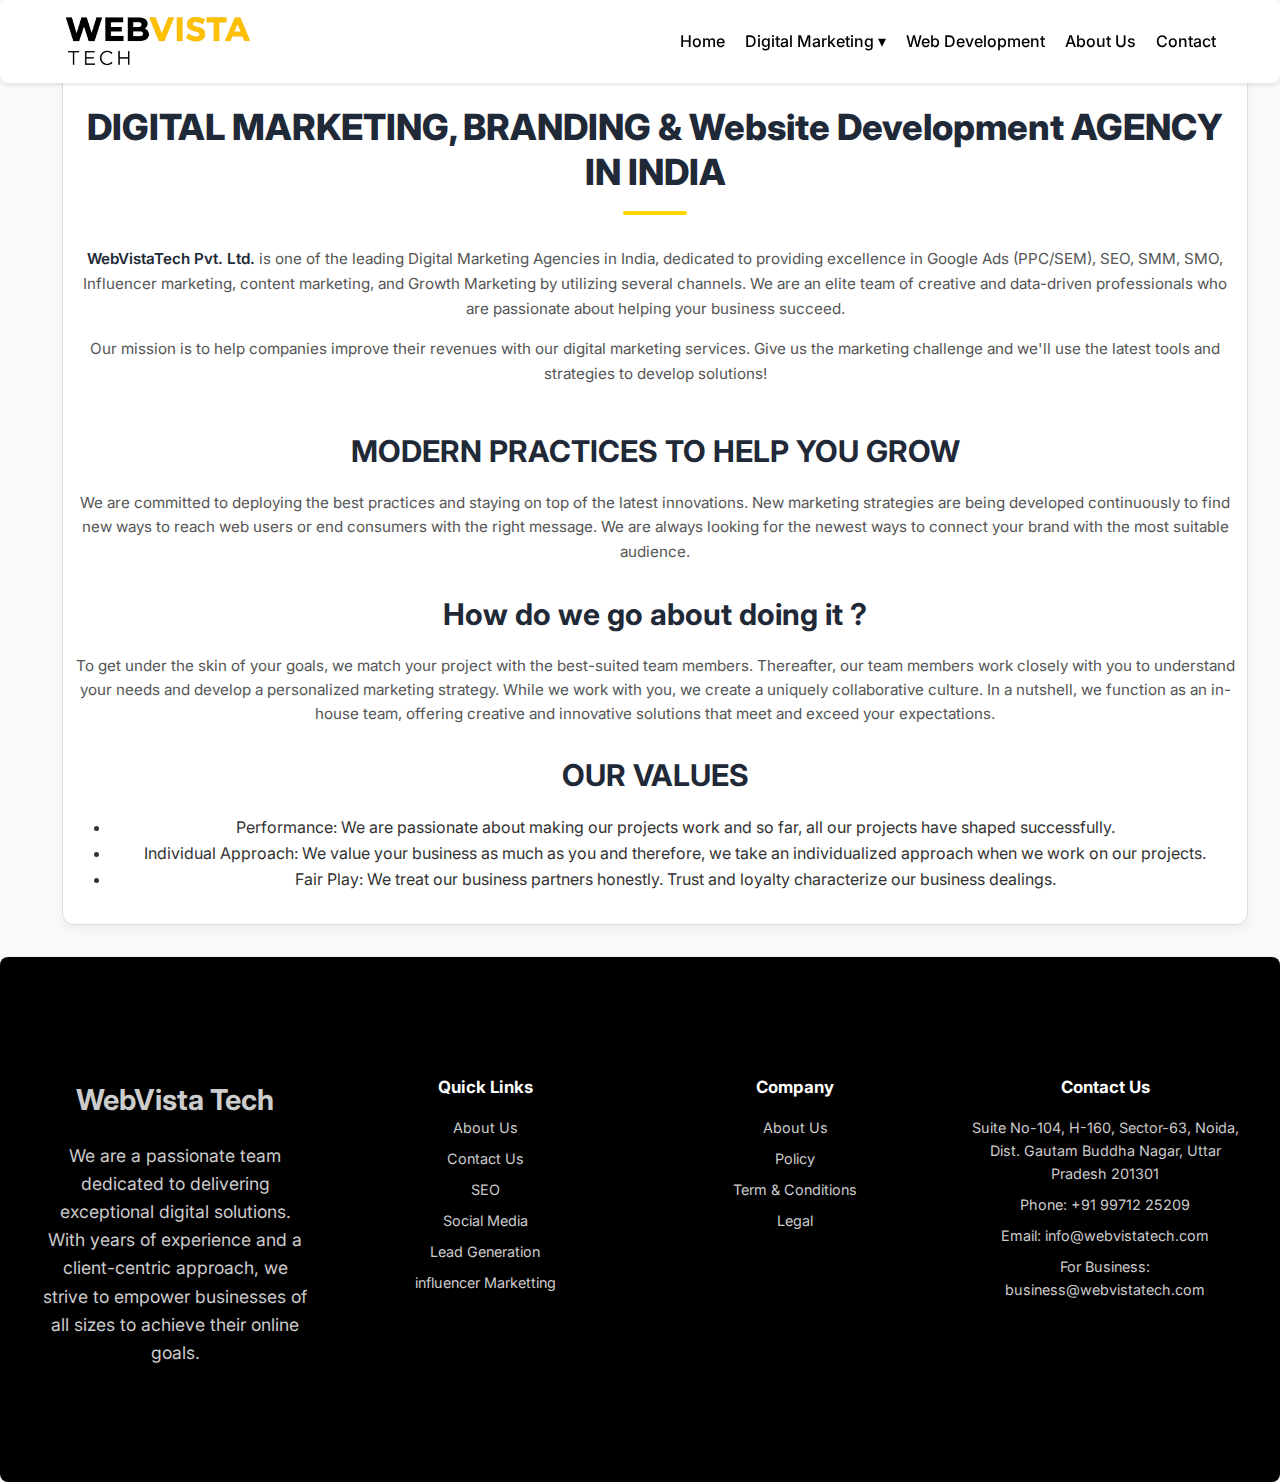
<file: about.html>
<!DOCTYPE html>
<html lang="en">

<head>
    <meta charset="UTF-8">
    <meta name="viewport" content="width=device-width, initial-scale=1.0">
    <title>WebVista Tech</title>
    <link rel="stylesheet" href="style.css">
    <script src="script.js"></script>
    <link href="https://fonts.googleapis.com/css2?family=Inter:wght@300;400;500;600;700;800&display=swap"
        rel="stylesheet">
</head>

<body>

<header class="header">
    <div class="logo-container">
        <a href="index.html" class="logo"><img src="./asset/logo2.png" alt="" height="70px" width= "200px"></a>
    </div>

    <nav class="nav-menu">
        <a href="index.html">Home</a>
        <div class="dropdown">
            <a href="#">Digital Marketing ▾</a>
            <div class="dropdown-content">
                <a href="seo.html">SEO</a>
                <a href="socialmedia.html">Social Media</a>
                <a href="influencermarketting.html">Influencer Marketing</a>
                <a href="ppc.html">PPC Advertising</a>
                <a href="leadgeneration.html">Lead Generation</a>

            </div>
        </div>
        <a href="#Web Development">Web Development</a>
        <a href="about.html">About Us</a>
        <a href="contact.html">Contact</a>
    </nav>

    <div class="mobile-menu-button">
        <button class="hamburger-icon">
            <svg class="w-6 h-6" fill="none" stroke="currentColor" viewBox="0 0 24 24"
                xmlns="http://www.w3.org/2000/svg">
                <path stroke-linecap="round" stroke-linejoin="round" stroke-width="2" d="M4 6h16M4 12h16M4 18h16">
                </path>
            </svg>
        </button>
    </div>

    <!-- Mobile Menu Dropdown -->
    <div class="mobile-dropdown hidden">
        <a href="index.html">Home</a>
        <details>
            <summary>Digital Marketing</summary>
            <div class="mobile-submenu">
                <a href="seo.html">SEO</a>
                <a href="socialmedia.html">Social Media</a>
                <a href="influencermarketting.html">Influencer Marketing</a>
                <a href="ppc.html">PPC Advertising</a>
            </div>
        </details>
        <a href="#Web Development">Web Development</a>
        <a href="about.html">About Us</a>
        <a href="contact.html">Contact</a>
    </div>
</header>



    <section style="margin-left: 30px;">
      <div class="pagecontainer">
      <div class="card-about">
          <!-- Main Heading Section -->
          <div class="headingsection">
              <h1 class="mainheading">
                  DIGITAL MARKETING, BRANDING & Website Development AGENCY IN INDIA
              </h1>
              <!-- Small divider line -->
              <div class="divider"></div>
          </div>

          <!-- Company Description Section -->
          <div class="descriptionsection">
              <p class="descriptionpara">
                  <strong class="strongtext">WebVistaTech Pvt. Ltd.</strong> is one of the leading Digital Marketing Agencies in India, dedicated to providing excellence in Google Ads (PPC/SEM), SEO, SMM, SMO, Influencer marketing, content marketing, and Growth Marketing by utilizing several channels. We are an elite team of creative and data-driven professionals who are passionate about helping your business succeed.
              </p>
              <p>
                  Our mission is to help companies improve their revenues with our digital marketing services. Give us the marketing challenge and we'll use the latest tools and strategies to develop solutions!
              </p>
          </div>

          <!-- Modern Practices Section -->
          <div class="practicessection">
              <h2 class="sectionheading">
                  MODERN PRACTICES TO HELP YOU GROW
              </h2>
              <p class="sectiontext">
                  We are committed to deploying the best practices and staying on top of the latest innovations. New marketing strategies are being developed continuously to find new ways to reach web users or end consumers with the right message. We are always looking for the newest ways to connect your brand with the most suitable audience.
              </p>
          </div>
          <div class="practicessection">
            <h2 class="sectionheading">
              How do we go about doing it ?
            </h2>
            <p>
              To get under the skin of your goals, we match your project with the best-suited team members. Thereafter, our team members work closely with you to understand your needs and develop a personalized marketing strategy. While we work with you, we create a uniquely collaborative culture. In a nutshell, we function as an in-house team, offering creative and innovative solutions that meet and exceed your expectations.
            </p>
          </div>

      <div class="practicessection">
      <h2 class="sectionheading">OUR VALUES</h2>
      <ul class="values-list">
          <li>
              <span class="value-bold">Performance:</span> We are passionate about making our projects work and so far, all our projects have shaped successfully.
          </li>
          <li>
              <span class="value-bold">Individual Approach:</span> We value your business as much as you and therefore, we take an individualized approach when we work on our projects.
          </li>
          <li>
              <span class="value-bold">Fair Play:</span> We treat our business partners honestly. Trust and loyalty characterize our business dealings.
          </li>
      </ul>
  </div>

  </div>
  </div>
  </section>

    <footer class="footer">
        <div class="footer-content">
            <div class="footer-section about">
                <a href="index.html" class="logo"><h1>WebVista Tech</h1></a>
                <p>
                    We are a passionate team dedicated to delivering exceptional digital solutions. With years of
                    experience and a client-centric approach, we strive to empower businesses of all sizes to achieve
                    their online goals.
                </p>
                <div class="socials">
                    <a href="#"><i class="fab fa-facebook-f"></i></a>
                    <a href="#"><i class="fab fa-pinterest-p"></i></a>
                    <a href="#"><i class="fab fa-spotify"></i></a>
                    <a href="#"><i class="fab fa-twitter"></i></a>
                    <a href="#"><i class="fab fa-instagram"></i></a>
                </div>
            </div>

            <div class="footer-section links">
                <h3>Quick Links</h3>
                <a href="about.html">About Us</a>
                <a href="contact.html">Contact Us</a>
                <a href="seo.html">SEO</a>
                <a href="socialmedia.html">Social Media</a>
                <a href="leadgeneration.html">Lead Generation</a>
                <a href="influencermarketting.html">influencer Marketting</a>
            </div>

            <div class="footer-section links">
                <h3>Company</h3>
                <a href="about.html">About Us</a>
                <a href="#">Policy</a>
                <a href="#">Term & Conditions</a>
                <a href="#">Legal</a>
            </div>

            <div class="footer-section links">
                <h3>Contact Us</h3>
                <a href="#">Suite No-104, H-160, Sector-63, Noida, Dist. Gautam Buddha Nagar, Uttar Pradesh 201301</a>
                <a href="#">Phone: +91 99712 25209</a>
                <a href="#">Email: info@webvistatech.com</a>
                <a href="#">For Business: business@webvistatech.com</a>
            </div>
        </div>
    </footer>


    <script>
        // Smooth scrolling for navigation links
        document.querySelectorAll('a[href^="#"]').forEach(anchor => {
            anchor.addEventListener('click', function (e) {
                e.preventDefault();

                document.querySelector(this.getAttribute('href')).scrollIntoView({
                    behavior: 'smooth'
                });
            });
        });
        const appId = typeof __app_id !== 'undefined' ? __app_id : 'default-app-id';
        const firebaseConfig = typeof __firebase_config !== 'undefined' ? JSON.parse(__firebase_config) : {};
        const initialAuthToken = typeof __initial_auth_token !== 'undefined' ? __initial_auth_token : null;

 document.addEventListener("DOMContentLoaded", function () {
    const hamburgerBtn = document.querySelector(".hamburger-icon");
    const mobileMenu = document.querySelector(".mobile-dropdown");

    hamburgerBtn.addEventListener("click", () => {
      mobileMenu.classList.toggle("hidden");
    });
  });
            // alert("hi")
        </script>

</body>
</html>
</file>
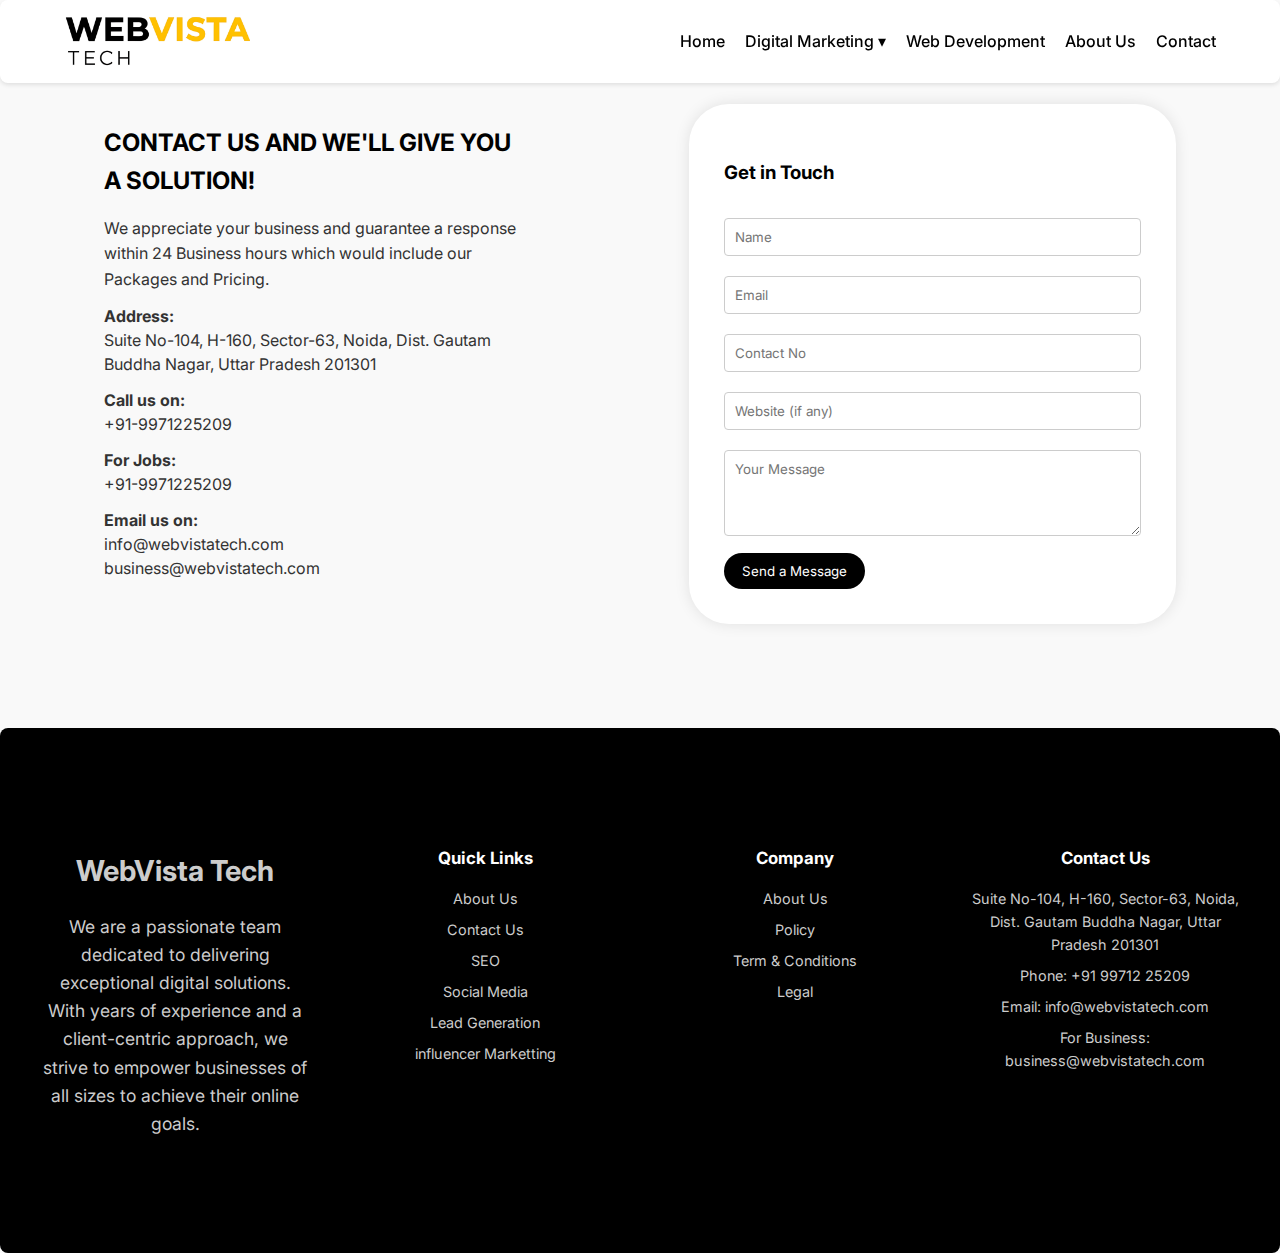
<file: contact.html>
<!DOCTYPE html>
<html lang="en">

<head>
    <meta charset="UTF-8">
    <meta name="viewport" content="width=device-width, initial-scale=1.0">
    <title>Contact | WebVistaTech</title>
    <link rel="stylesheet" href="style.css">
      <script src="script.js"></script>
    <link href="https://fonts.googleapis.com/css2?family=Inter:wght@300;400;500;600;700;800&display=swap"
        rel="stylesheet">
</head>

<body>

<header class="header">
    <div class="logo-container">
        <a href="index.html" class="logo"><img src="./asset/logo2.png" alt="" height="70px" width= "200px"></a>
    </div>

    <nav class="nav-menu">
        <a href="index.html">Home</a>
        <div class="dropdown">
            <a href="#">Digital Marketing ▾</a>
            <div class="dropdown-content">
                <a href="seo.html">SEO</a>
                <a href="socialmedia.html">Social Media</a>
                <a href="influencermarketting.html">Influencer Marketing</a>
                <a href="ppc.html">PPC Advertising</a>
                <a href="leadgeneration.html">Lead Generation</a>

            </div>
        </div>
        <a href="#Web Development">Web Development</a>
        <a href="about.html">About Us</a>
        <a href="contact.html">Contact</a>
    </nav>

    <div class="mobile-menu-button">
        <button class="hamburger-icon">
            <svg class="w-6 h-6" fill="none" stroke="currentColor" viewBox="0 0 24 24"
                xmlns="http://www.w3.org/2000/svg">
                <path stroke-linecap="round" stroke-linejoin="round" stroke-width="2" d="M4 6h16M4 12h16M4 18h16">
                </path>
            </svg>
        </button>
    </div>

    <!-- Mobile Menu Dropdown -->
    <div class="mobile-dropdown hidden">
        <a href="index.html">Home</a>
        <details>
            <summary>Digital Marketing</summary>
            <div class="mobile-submenu">
                <a href="seo.html">SEO</a>
                <a href="socialmedia.html">Social Media</a>
                <a href="influencermarketting.html">Influencer Marketing</a>
                <a href="ppc.html">PPC Advertising</a>
            </div>
        </details>
        <a href="#Web Development">Web Development</a>
        <a href="about.html">About Us</a>
        <a href="contact.html">Contact</a>
    </div>
</header>



  <section class="contactsection">
  <div class="contactcontainer">
    <div class="contactinfo">
      <h2>CONTACT US AND WE'LL GIVE YOU A SOLUTION!</h2>
      <p>We appreciate your business and guarantee a response within 24 Business hours which would include our Packages and Pricing.</p>

      <div class="contactdetails">
        <p><strong>Address:</strong><br> Suite No-104, H-160, Sector-63, Noida, Dist. Gautam Buddha Nagar, Uttar Pradesh 201301</p>
        <p><strong>Call us on:</strong><br> +91-9971225209</p>
        <p><strong>For Jobs:</strong><br> +91-9971225209</p>
        <p><strong>Email us on:</strong><br> info@webvistatech.com<br> business@webvistatech.com</p>
      </div>
    </div>

    <div class="contactform">
      <h3>Get in Touch</h3>
      <form>
        <input type="text" placeholder="Name" required>
        <input type="email" placeholder="Email" required>
        <input type="tel" placeholder="Contact No" required>
        <input type="text" placeholder="Website (if any)">
        <textarea placeholder="Your Message" rows="4" required></textarea>

        <button type="submit">Send a Message</button>
      </form>
    </div>
  </div>
</section>



    <footer class="footer">
        <div class="footer-content">
            <div class="footer-section about">
                <a href="index.html" class="logo"><h1>WebVista Tech</h1></a>
                <p>
                    We are a passionate team dedicated to delivering exceptional digital solutions. With years of
                    experience and a client-centric approach, we strive to empower businesses of all sizes to achieve
                    their online goals.
                </p>
                <div class="socials">
                    <a href="#"><i class="fab fa-facebook-f"></i></a>
                    <a href="#"><i class="fab fa-pinterest-p"></i></a>
                    <a href="#"><i class="fab fa-spotify"></i></a>
                    <a href="#"><i class="fab fa-twitter"></i></a>
                    <a href="#"><i class="fab fa-instagram"></i></a>
                </div>
            </div>

            <div class="footer-section links">
                <h3>Quick Links</h3>
                <a href="about.html">About Us</a>
                <a href="contact.html">Contact Us</a>
                <a href="seo.html">SEO</a>
                <a href="socialmedia.html">Social Media</a>
                <a href="leadgeneration.html">Lead Generation</a>
                <a href="influencermarketting.html">influencer Marketting</a>
            </div>

            <div class="footer-section links">
                <h3>Company</h3>
                <a href="about.html">About Us</a>
                <a href="#">Policy</a>
                <a href="#">Term & Conditions</a>
                <a href="#">Legal</a>
            </div>

            <div class="footer-section links">
                <h3>Contact Us</h3>
                <a href="#">Suite No-104, H-160, Sector-63, Noida, Dist. Gautam Buddha Nagar, Uttar Pradesh 201301</a>
                <a href="#">Phone: +91 99712 25209</a>
                <a href="#">Email: info@webvistatech.com</a>
                <a href="#">For Business: business@webvistatech.com</a>
            </div>
        </div>
    </footer>


    <script>
        // Smooth scrolling for navigation links
        document.querySelectorAll('a[href^="#"]').forEach(anchor => {
            anchor.addEventListener('click', function (e) {
                e.preventDefault();

                document.querySelector(this.getAttribute('href')).scrollIntoView({
                    behavior: 'smooth'
                });
            });
        });
        const appId = typeof __app_id !== 'undefined' ? __app_id : 'default-app-id';
        const firebaseConfig = typeof __firebase_config !== 'undefined' ? JSON.parse(__firebase_config) : {};
        const initialAuthToken = typeof __initial_auth_token !== 'undefined' ? __initial_auth_token : null;

 document.addEventListener("DOMContentLoaded", function () {
    const hamburgerBtn = document.querySelector(".hamburger-icon");
    const mobileMenu = document.querySelector(".mobile-dropdown");

    hamburgerBtn.addEventListener("click", () => {
      mobileMenu.classList.toggle("hidden");
    });
  });
            // alert("hi")
        </script>

</body>
</html>
</file>
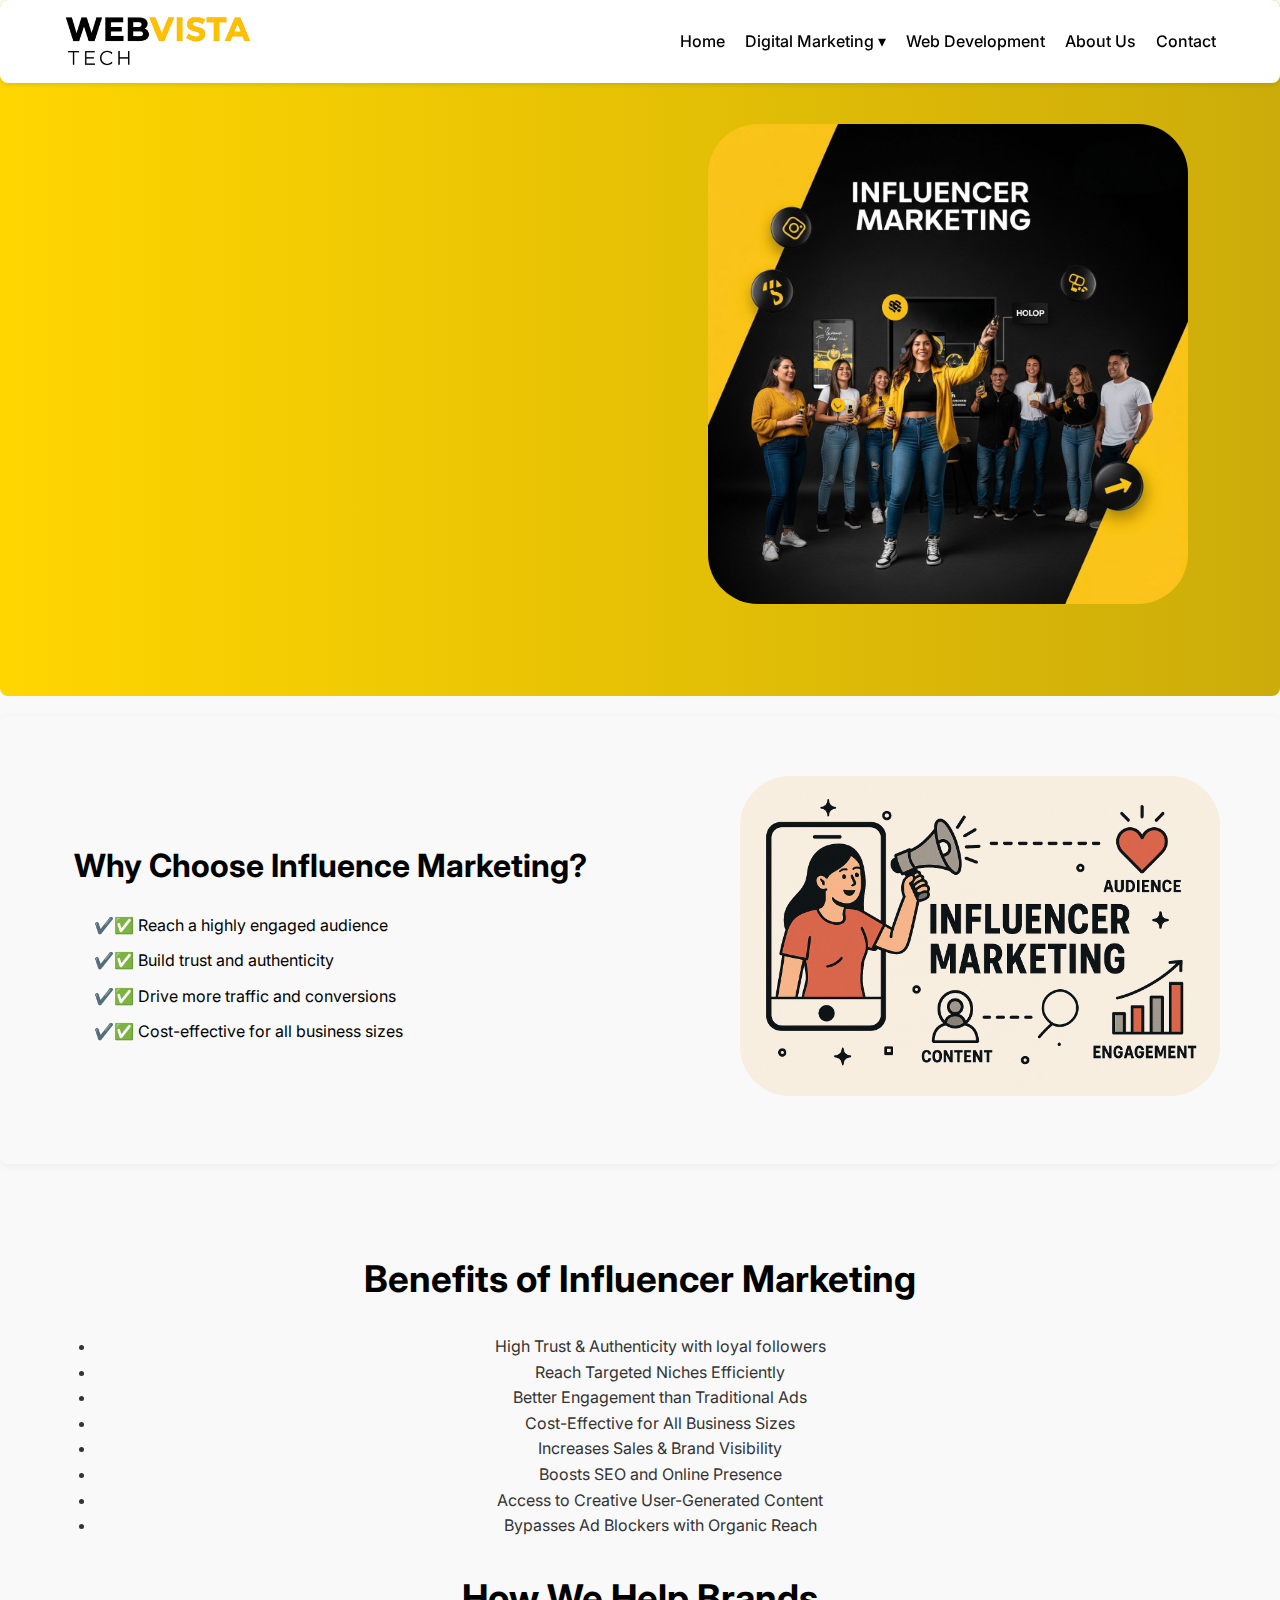
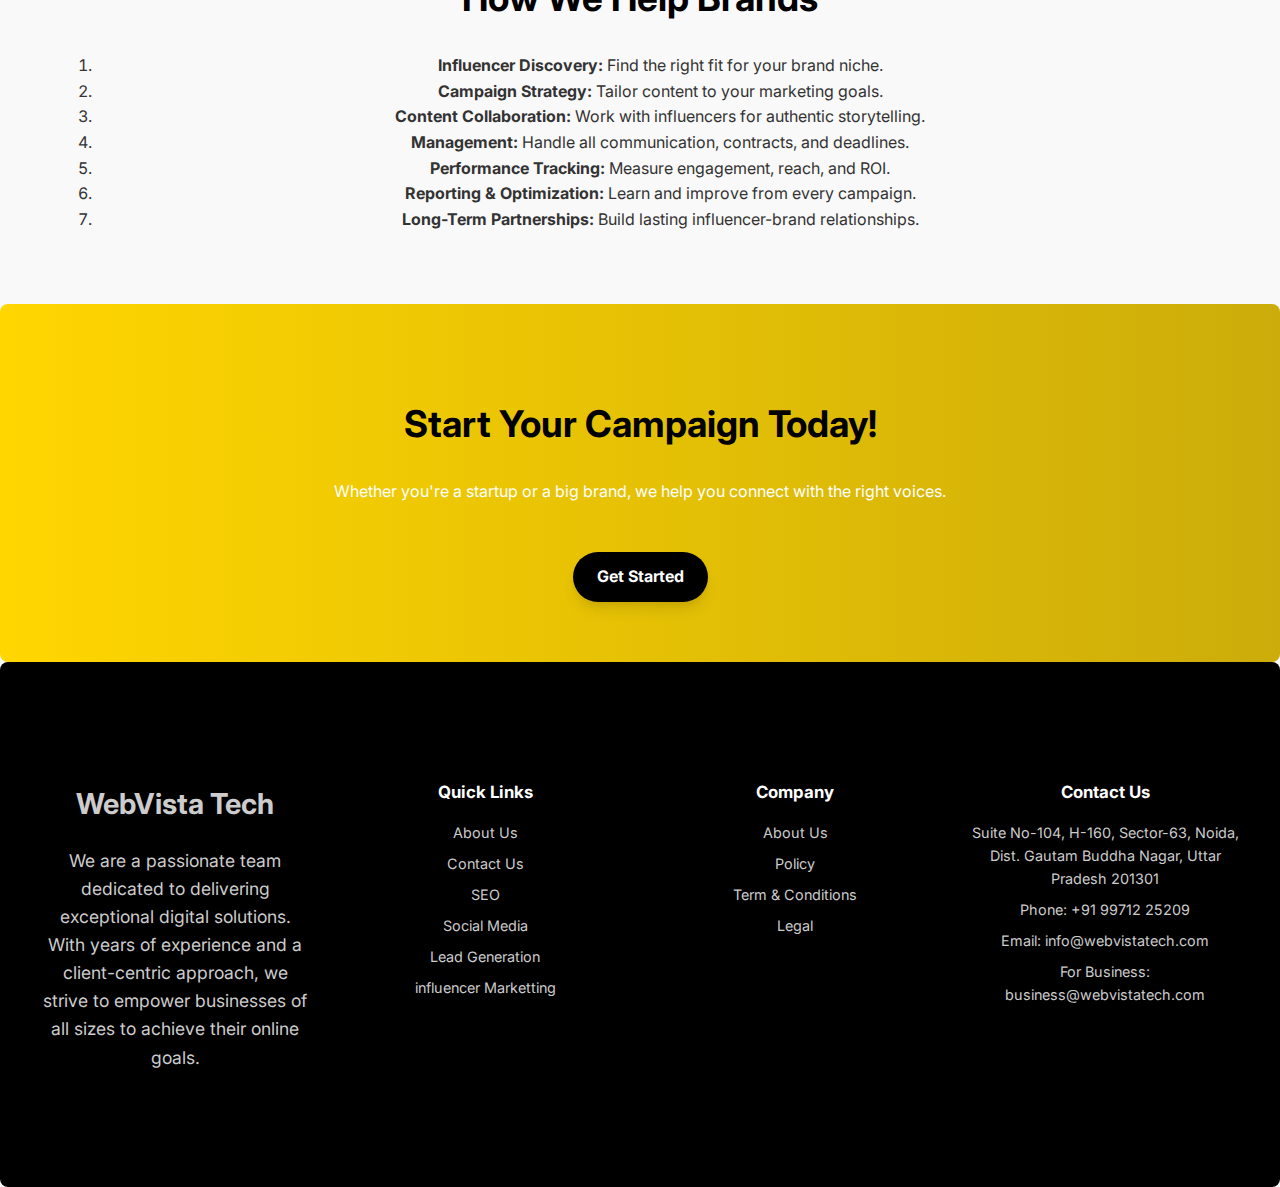
<file: influencermarketting.html>
<!DOCTYPE html>
<html lang="en">

<head>
    <meta charset="UTF-8">
    <meta name="viewport" content="width=device-width, initial-scale=1.0">
    <title>Influencer Marketting | WebVistaTech</title>
    <link rel="stylesheet" href="style.css">
    <link rel="shortcut icon" href="asset/lg.png" type="image/x-icon";>
      <script src="script.js"></script>
    <link href="https://fonts.googleapis.com/css2?family=Inter:wght@300;400;500;600;700;800&display=swap"
        rel="stylesheet">
</head>

<body>

<header class="header">
    <div class="logo-container">
        <a href="index.html" class="logo"><img src="./asset/logo2.png" alt="" height="70px" width= "200px"></a>
    </div>

    <nav class="nav-menu">
        <a href="index.html">Home</a>
        <div class="dropdown">
            <a href="#">Digital Marketing ▾</a>
            <div class="dropdown-content">
                <a href="seo.html">SEO</a>
                <a href="socialmedia.html">Social Media</a>
                <a href="influencermarketting.html">Influencer Marketing</a>
                <a href="ppc.html">PPC Advertising</a>
                <a href="leadgeneration.html">Lead Generation</a>

            </div>
        </div>
        <a href="#Web Development">Web Development</a>
        <a href="about.html">About Us</a>
        <a href="contact.html">Contact</a>
    </nav>

    <div class="mobile-menu-button">
        <button class="hamburger-icon">
            <svg class="w-6 h-6" fill="none" stroke="currentColor" viewBox="0 0 24 24"
                xmlns="http://www.w3.org/2000/svg">
                <path stroke-linecap="round" stroke-linejoin="round" stroke-width="2" d="M4 6h16M4 12h16M4 18h16">
                </path>
            </svg>
        </button>
    </div>

    <!-- Mobile Menu Dropdown -->
    <div class="mobile-dropdown hidden">
        <a href="index.html">Home</a>
        <details>
            <summary>Digital Marketing</summary>
            <div class="mobile-submenu">
                <a href="seo.html">SEO</a>
                <a href="socialmedia.html">Social Media</a>
                <a href="influencermarketting.html">Influencer Marketing</a>
                <a href="ppc.html">PPC Advertising</a>
            </div>
        </details>
        <a href="#Web Development">Web Development</a>
        <a href="about.html">About Us</a>
        <a href="contact.html">Contact</a>
    </div>
</header>


    <section id="home" class="hero-section">
        <div class="flex-in">
            <div class="hero-content">
                <h1 class="hero-title animate-fade-in-up">Influencer marketing that makes your brand shine</h1>
                <a href="contact.html" class="hero-button animate-fade-in-up delay-400">
                    Influencer
                </a>
                <a href="contact.html" class="hero-button animate-fade-in-up delay-400">
                    Brand
                </a>
            </div>
        </div>

        <div class="flex-in">
            <img class="img-flex" src="./asset/influencer2.jpg" alt="">
        </div>
    </section>

    <section class="benefits">
        <div class="container3">
            <h1>Why Choose Influence Marketing?</h1>
            <ul>
                <li>✅ Reach a highly engaged audience</li>
                <li>✅ Build trust and authenticity</li>
                <li>✅ Drive more traffic and conversions</li>
                <li>✅ Cost-effective for all business sizes</li>
            </ul>
        </div>
        <div>
            <img class="img-flex" src="./asset/influence3.png" alt="">
        </div>
    </section>

  <section id="influencer-marketing">
    <div class="container-influencer">
      <h2 >Benefits of Influencer Marketing</h2>
      <ul>
        <li>High Trust & Authenticity with loyal followers</li>
        <li>Reach Targeted Niches Efficiently</li>
        <li>Better Engagement than Traditional Ads</li>
        <li>Cost-Effective for All Business Sizes</li>
        <li>Increases Sales & Brand Visibility</li>
        <li>Boosts SEO and Online Presence</li>
        <li>Access to Creative User-Generated Content</li>
        <li>Bypasses Ad Blockers with Organic Reach</li>
      </ul>

      <h2>How We Help Brands </h2>
      <ol>
        <li><strong>Influencer Discovery:</strong> Find the right fit for your brand niche.</li>
        <li><strong>Campaign Strategy:</strong> Tailor content to your marketing goals.</li>
        <li><strong>Content Collaboration:</strong> Work with influencers for authentic storytelling.</li>
        <li><strong>Management:</strong> Handle all communication, contracts, and deadlines.</li>
        <li><strong>Performance Tracking:</strong> Measure engagement, reach, and ROI.</li>
        <li><strong>Reporting & Optimization:</strong> Learn and improve from every campaign.</li>
        <li><strong>Long-Term Partnerships:</strong> Build lasting influencer-brand relationships.</li>
      </ol>
    </div>
  </section>

    <section class="cta">
        <div class="container3">
            <h2>Start Your Campaign Today!</h2>
            <p>Whether you're a startup or a big brand, we help you connect with the right voices.</p>
            <a href="contact.html" class="about-button">Get Started</a>
        </div>
    </section>


    <footer class="footer">
        <div class="footer-content">
            <div class="footer-section about">
                <a href="index.html" class="logo"><h1>WebVista Tech</h1></a>
                <p>
                    We are a passionate team dedicated to delivering exceptional digital solutions. With years of
                    experience and a client-centric approach, we strive to empower businesses of all sizes to achieve
                    their online goals.
                </p>
                <div class="socials">
                    <a href="#"><i class="fab fa-facebook-f"></i></a>
                    <a href="#"><i class="fab fa-pinterest-p"></i></a>
                    <a href="#"><i class="fab fa-spotify"></i></a>
                    <a href="#"><i class="fab fa-twitter"></i></a>
                    <a href="#"><i class="fab fa-instagram"></i></a>
                </div>
            </div>

            <div class="footer-section links">
                <h3>Quick Links</h3>
                <a href="about.html">About Us</a>
                <a href="contact.html">Contact Us</a>
                <a href="seo.html">SEO</a>
                <a href="socialmedia.html">Social Media</a>
                <a href="leadgeneration.html">Lead Generation</a>
                <a href="influencermarketting.html">influencer Marketting</a>
            </div>

            <div class="footer-section links">
                <h3>Company</h3>
                <a href="about.html">About Us</a>
                <a href="#">Policy</a>
                <a href="#">Term & Conditions</a>
                <a href="#">Legal</a>
            </div>

            <div class="footer-section links">
                <h3>Contact Us</h3>
                <a href="#">Suite No-104, H-160, Sector-63, Noida, Dist. Gautam Buddha Nagar, Uttar Pradesh 201301</a>
                <a href="#">Phone: +91 99712 25209</a>
                <a href="#">Email: info@webvistatech.com</a>
                <a href="#">For Business: business@webvistatech.com</a>
            </div>
        </div>
    </footer>


    <script>
        // Smooth scrolling for navigation links
        document.querySelectorAll('a[href^="#"]').forEach(anchor => {
            anchor.addEventListener('click', function (e) {
                e.preventDefault();

                document.querySelector(this.getAttribute('href')).scrollIntoView({
                    behavior: 'smooth'
                });
            });
        });
        const appId = typeof __app_id !== 'undefined' ? __app_id : 'default-app-id';
        const firebaseConfig = typeof __firebase_config !== 'undefined' ? JSON.parse(__firebase_config) : {};
        const initialAuthToken = typeof __initial_auth_token !== 'undefined' ? __initial_auth_token : null;

 document.addEventListener("DOMContentLoaded", function () {
    const hamburgerBtn = document.querySelector(".hamburger-icon");
    const mobileMenu = document.querySelector(".mobile-dropdown");

    hamburgerBtn.addEventListener("click", () => {
      mobileMenu.classList.toggle("hidden");
    });
  });
            // alert("hi")
        </script>
</body>
</html>
</file>
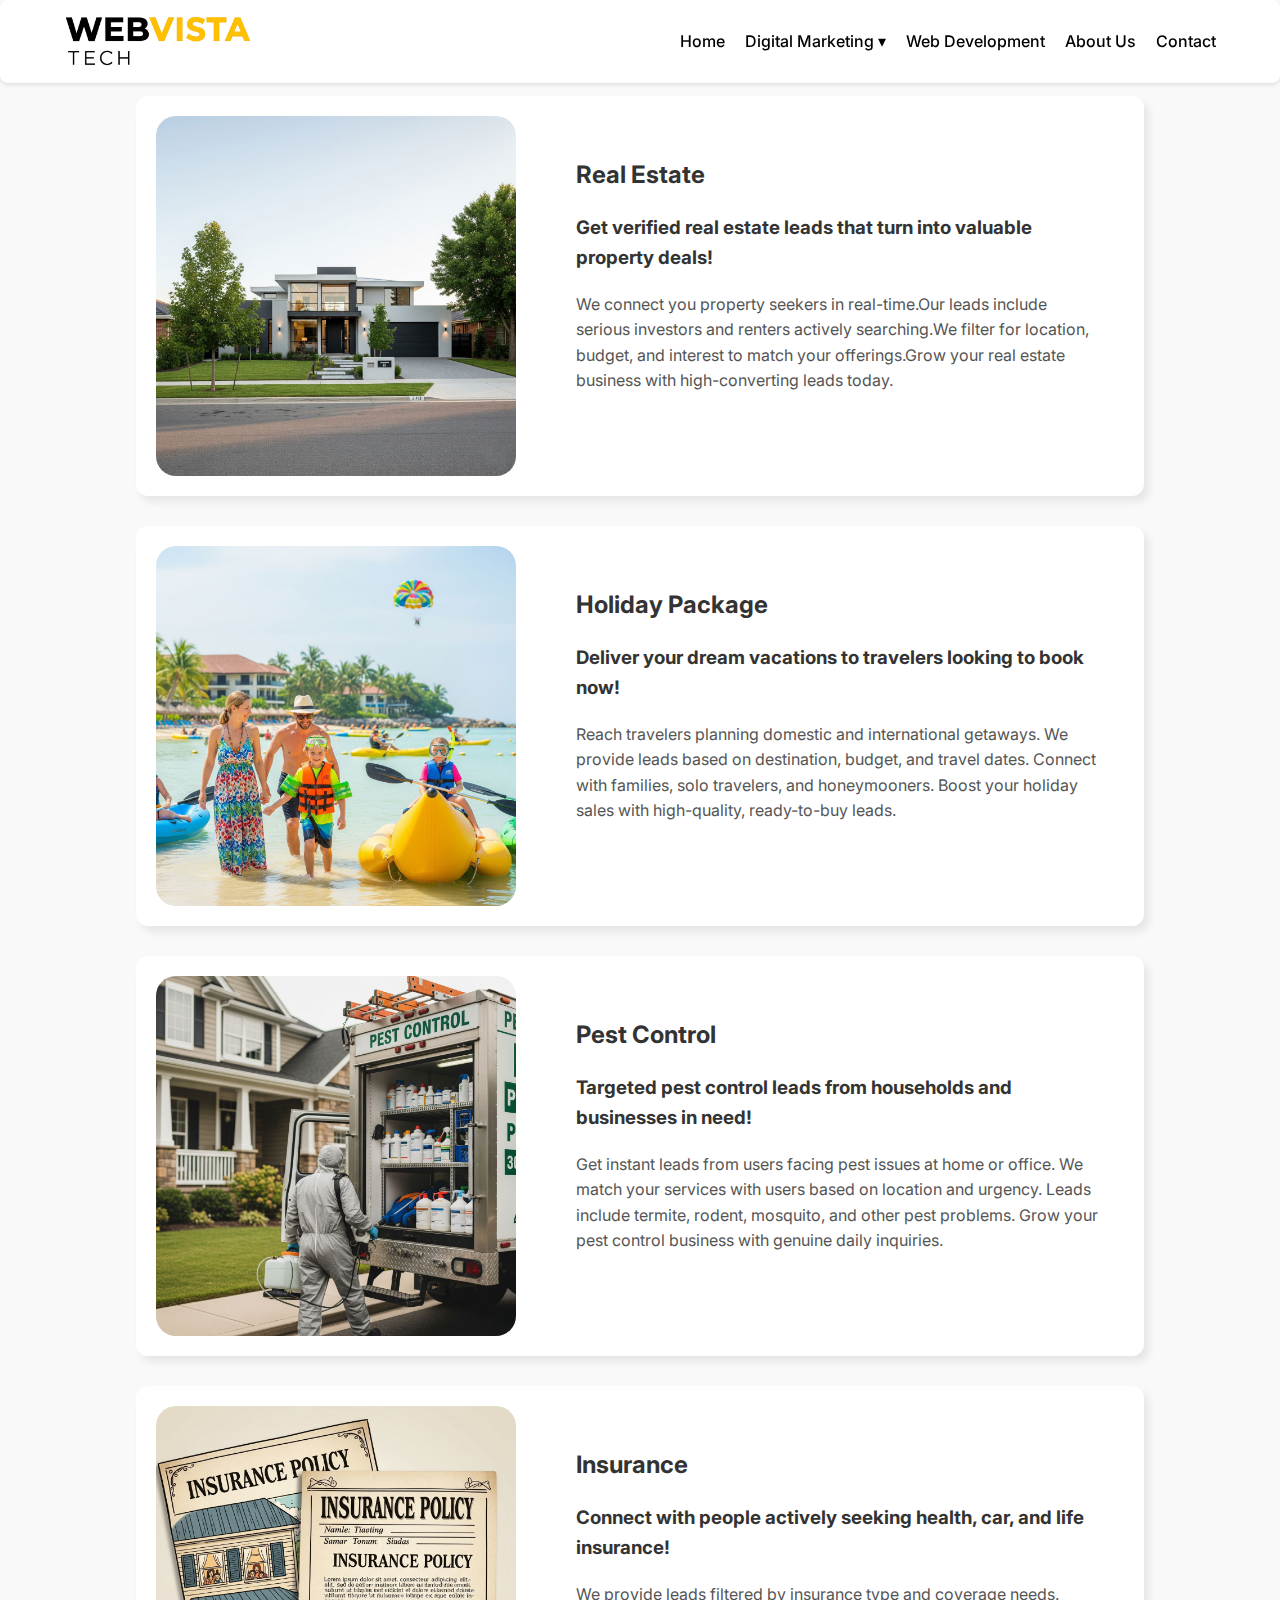
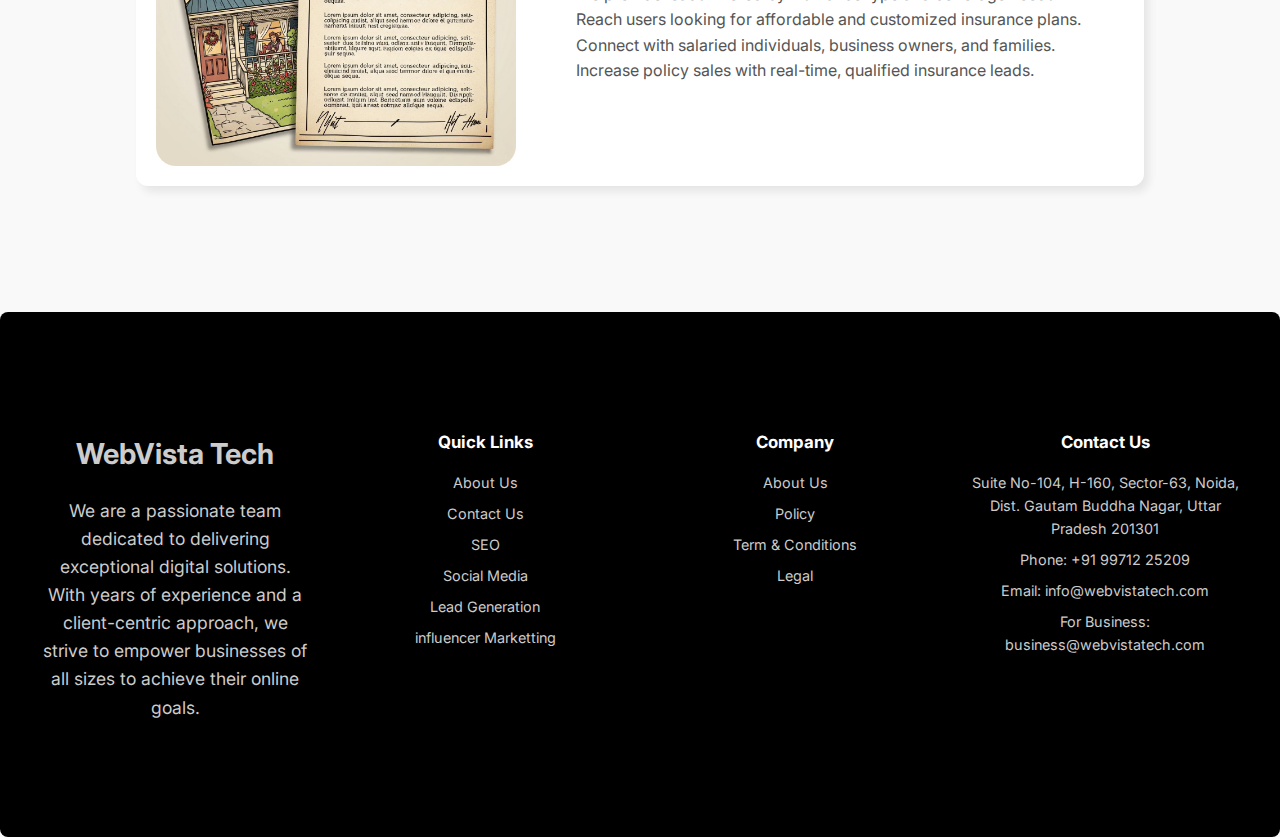
<file: leadgeneration.html>
<!DOCTYPE html>
<html lang="en">

<head>
  <meta charset="UTF-8" />
  <meta name="viewport" content="width=device-width, initial-scale=1.0" />
  <title>Lead Generation | WebVistaTech</title>
  <link rel="stylesheet" href="style.css">
  <script src="script.js"></script>
  <link href="https://fonts.googleapis.com/css2?family=Inter:wght@300;400;500;600;700;800&display=swap" rel="stylesheet">
</head>

<body>
  <header class="header">
    <div class="logo-container">
        <a href="index.html" class="logo"><img src="./asset/logo2.png" alt="" height="70px" width= "200px"></a>
    </div>

    <nav class="nav-menu">
      <a href="index.html">Home</a>
      <div class="dropdown">
        <a href="#">Digital Marketing ▾</a>
        <div class="dropdown-content">
          <a href="seo.html">SEO</a>
          <a href="socialmedia.html">Social Media</a>
          <a href="influencermarketting.html">Influencer Marketing</a>
          <a href="ppc.html">PPC Advertising</a>
          <a href="leadgeneration.html">Lead Generation</a>
        </div>
      </div>
      <a href="#Web Development">Web Development</a>
      <a href="about.html">About Us</a>
      <a href="contact.html">Contact</a>
    </nav>

    <div class="mobile-menu-button">
        <button class="hamburger-icon">
            <svg class="w-6 h-6" fill="none" stroke="currentColor" viewBox="0 0 24 24"
                xmlns="http://www.w3.org/2000/svg">
                <path stroke-linecap="round" stroke-linejoin="round" stroke-width="2" d="M4 6h16M4 12h16M4 18h16">
                </path>
            </svg>
        </button>
    </div>

    <!-- Mobile Menu Dropdown -->
    <div class="mobile-dropdown hidden">
        <a href="index.html">Home</a>
        <details>
            <summary>Digital Marketing</summary>
            <div class="mobile-submenu">
                <a href="seo.html">SEO</a>
                <a href="socialmedia.html">Social Media</a>
                <a href="influencermarketting.html">Influencer Marketing</a>
                <a href="ppc.html">PPC Advertising</a>
                <a href="leadgeneration.html">Lead Generation</a>
            </div>
        </details>
        <a href="#Web Development">Web Development</a>
        <a href="about.html">About Us</a>
        <a href="contact.html">Contact</a>
    </div>
  </header>



  <div class="container1">

    <section class="lead-topic">
      <img src="./asset/real state.jpg" alt="Real Estate">
      <div class="text">
        <h2>Real Estate</h2>
        <h3>Get verified real estate leads that turn into valuable property deals!</h3>
          <p>We connect you property seekers in real-time.Our leads include serious investors and renters actively searching.We filter for location, budget, and interest to match your offerings.Grow your real estate business with high-converting leads today.</p>
      </div>
    </section>

    <section class="lead-topic">
      <img src="./asset/holiday.jpg" alt="Holiday Package">
      <div class="text">
        <h2>Holiday Package</h2>
        <h3>Deliver your dream vacations to travelers looking to book now!</h3>
        <p>Reach travelers planning domestic and international getaways. We provide leads based on destination, budget, and travel dates. Connect with families, solo travelers, and honeymooners. Boost your holiday sales with high-quality, ready-to-buy leads.</p>
      </div>
    </section>

    <section class="lead-topic">
      <img src="./asset/pestcontrol.jpg" alt="Pest Control">
      <div class="text">
        <h2>Pest Control</h2>
        <h3>Targeted pest control leads from households and businesses in need!</h3>
        <p>Get instant leads from users facing pest issues at home or office. We match your services with users based on location and urgency. Leads include termite, rodent, mosquito, and other pest problems. Grow your pest control business with genuine daily inquiries.</p>
      </div>
    </section>

    <section class="lead-topic">
      <img src="./asset/insurance.jpg" alt="Insurance">
      <div class="text">
        <h2>Insurance</h2>
        <h3>Connect with people actively seeking health, car, and life insurance!</h3>
        <p>We provide leads filtered by insurance type and coverage needs. Reach users looking for affordable and customized insurance plans. Connect with salaried individuals, business owners, and families. Increase policy sales with real-time, qualified insurance leads.</p>
      </div>
    </section>
  </div>


    <footer class="footer">
        <div class="footer-content">
            <div class="footer-section about">
                <a href="index.html" class="logo"><h1>WebVista Tech</h1></a>
                <p>
                    We are a passionate team dedicated to delivering exceptional digital solutions. With years of
                    experience and a client-centric approach, we strive to empower businesses of all sizes to achieve
                    their online goals.
                </p>
                <div class="socials">
                    <a href="#"><i class="fab fa-facebook-f"></i></a>
                    <a href="#"><i class="fab fa-pinterest-p"></i></a>
                    <a href="#"><i class="fab fa-spotify"></i></a>
                    <a href="#"><i class="fab fa-twitter"></i></a>
                    <a href="#"><i class="fab fa-instagram"></i></a>
                </div>
            </div>

            <div class="footer-section links">
                <h3>Quick Links</h3>
                <a href="about.html">About Us</a>
                <a href="contact.html">Contact Us</a>
                <a href="seo.html">SEO</a>
                <a href="socialmedia.html">Social Media</a>
                <a href="leadgeneration.html">Lead Generation</a>
                <a href="influencermarketting.html">influencer Marketting</a>
            </div>

            <div class="footer-section links">
                <h3>Company</h3>
                <a href="about.html">About Us</a>
                <a href="#">Policy</a>
                <a href="#">Term & Conditions</a>
                <a href="#">Legal</a>
            </div>

            <div class="footer-section links">
                <h3>Contact Us</h3>
                <a href="#">Suite No-104, H-160, Sector-63, Noida, Dist. Gautam Buddha Nagar, Uttar Pradesh 201301</a>
                <a href="#">Phone: +91 99712 25209</a>
                <a href="#">Email: info@webvistatech.com</a>
                <a href="#">For Business: business@webvistatech.com</a>
            </div>
        </div>
    </footer>
</file>
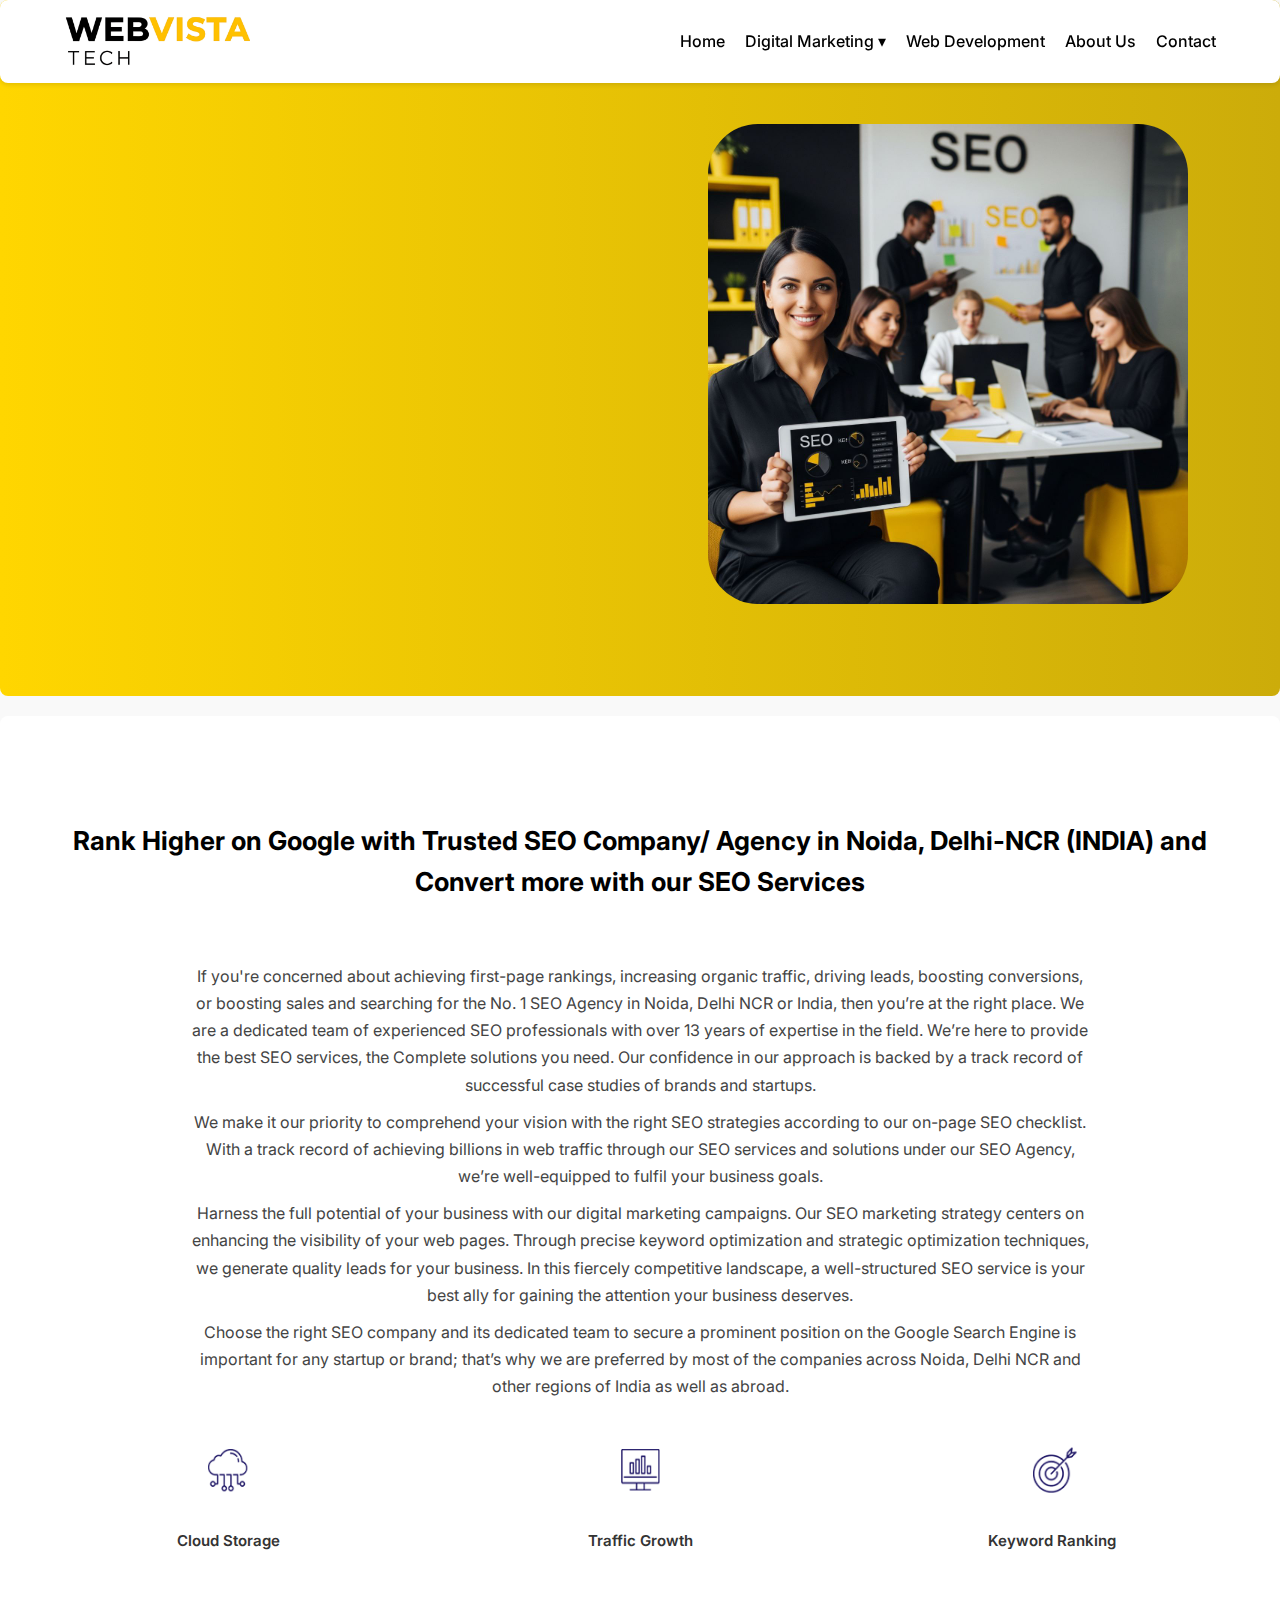
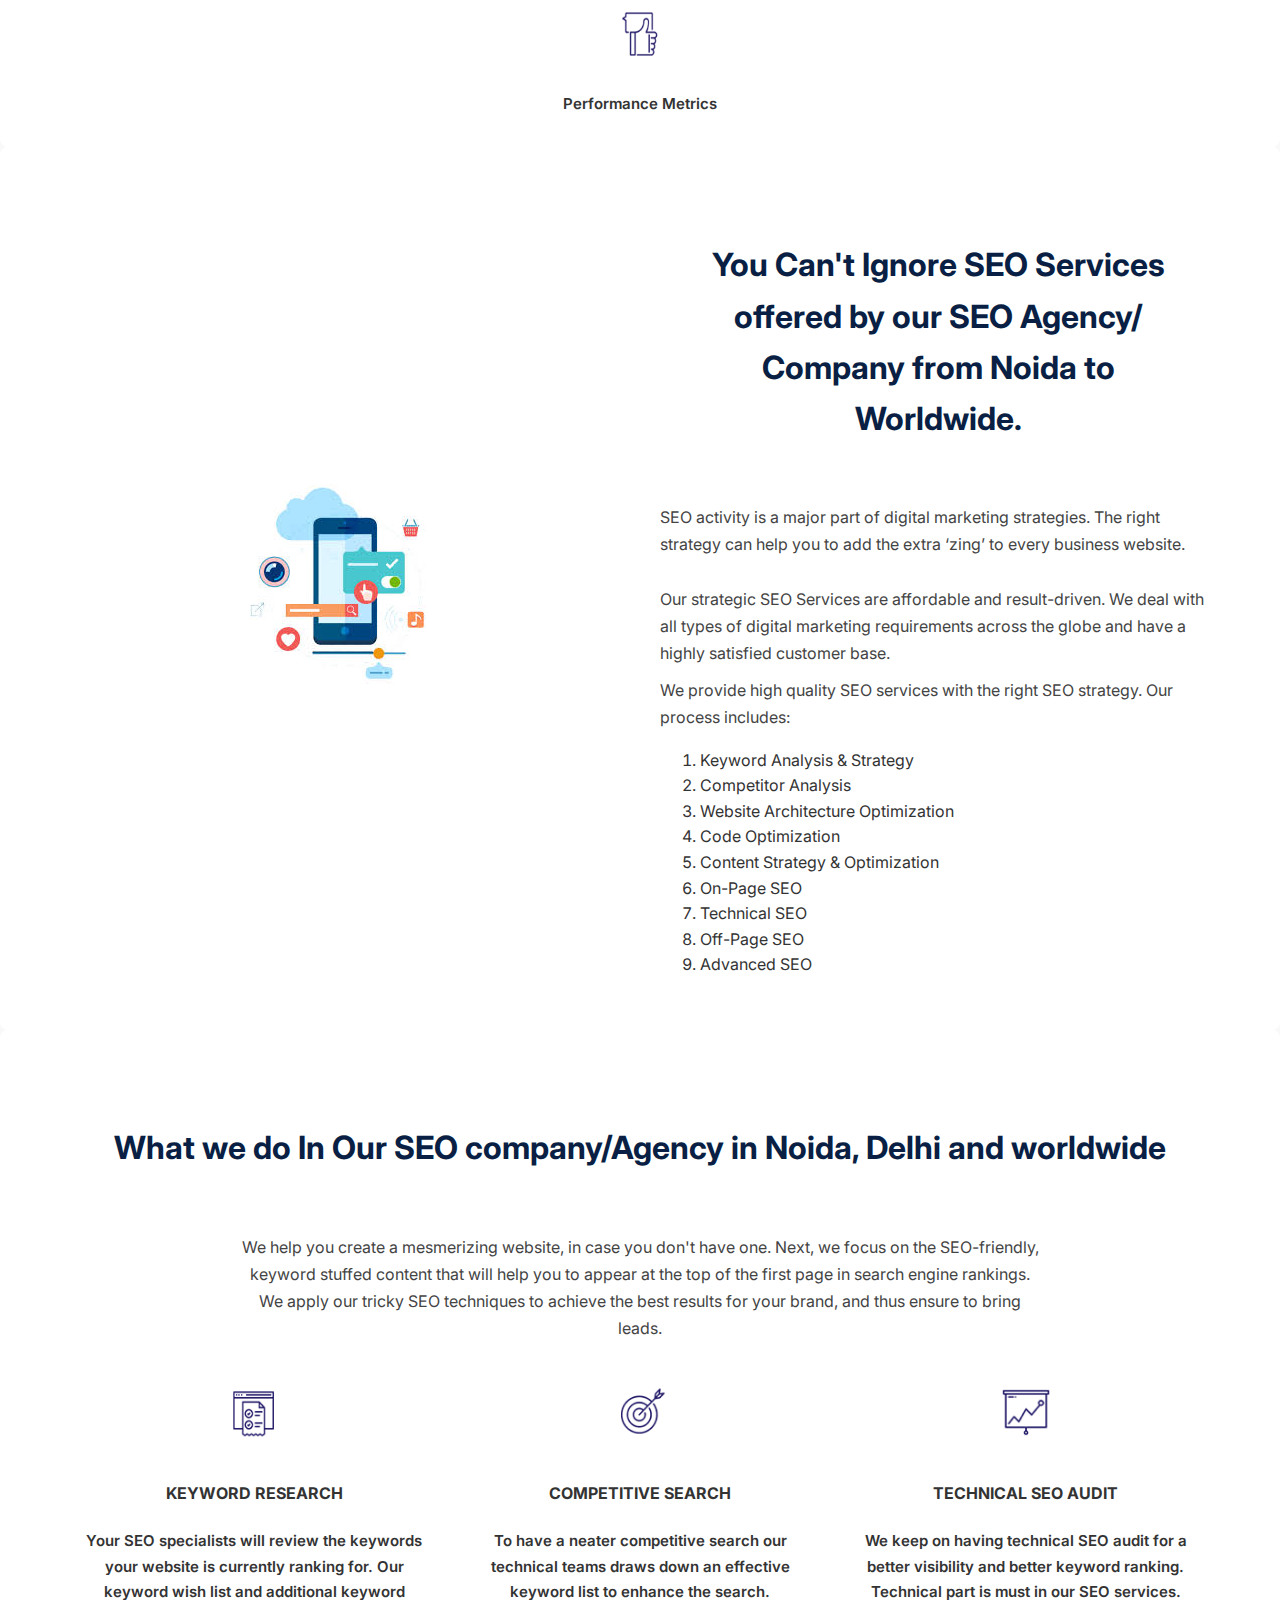
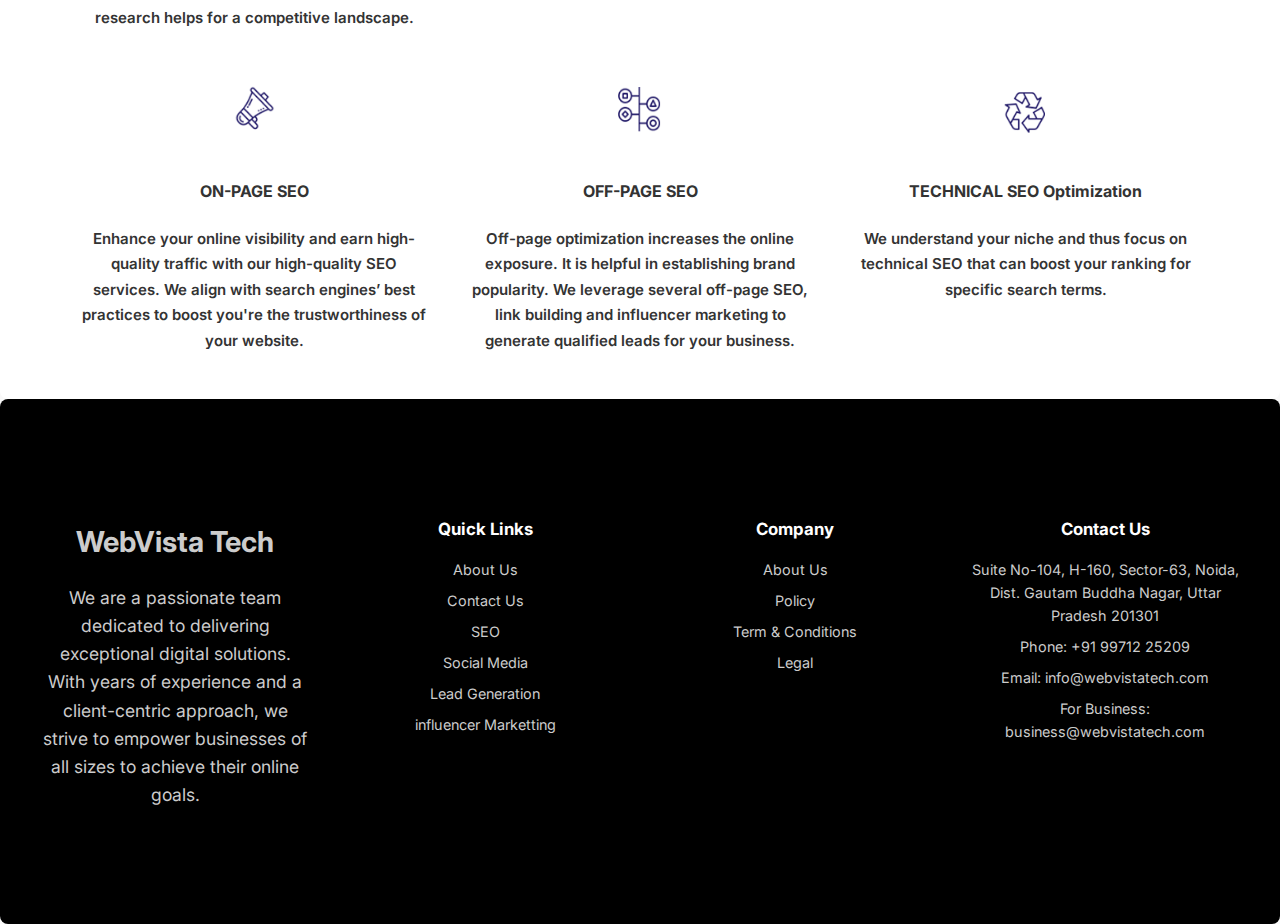
<file: seo.html>
<!DOCTYPE html>
<html lang="en">

<head>
    <meta charset="UTF-8">
    <meta name="viewport" content="width=device-width, initial-scale=1.0">
    <title>SEO | WebVistaTech</title>
    <link rel="stylesheet" href="style.css">
      <script src="script.js"></script>
    <link href="https://fonts.googleapis.com/css2?family=Inter:wght@300;400;500;600;700;800&display=swap"
        rel="stylesheet">
</head>

<body>

<header class="header">
    <div class="logo-container">
        <a href="index.html" class="logo"><img src="./asset/logo2.png" alt="" height="70px" width= "200px"></a>
    </div>

    <nav class="nav-menu">
        <a href="index.html">Home</a>
        <div class="dropdown">
            <a href="#">Digital Marketing ▾</a>
            <div class="dropdown-content">
                <a href="seo.html">SEO</a>
                <a href="socialmedia.html">Social Media</a>
                <a href="influencermarketting.html">Influencer Marketing</a>
                <a href="ppc.html">PPC Advertising</a>
                <a href="leadgeneration.html">Lead Generation</a>

            </div>
        </div>
        <a href="#Web Development">Web Development</a>
        <a href="about.html">About Us</a>
        <a href="contact.html">Contact</a>
    </nav>

    <div class="mobile-menu-button">
        <button class="hamburger-icon">
            <svg class="w-6 h-6" fill="none" stroke="currentColor" viewBox="0 0 24 24"
                xmlns="http://www.w3.org/2000/svg">
                <path stroke-linecap="round" stroke-linejoin="round" stroke-width="2" d="M4 6h16M4 12h16M4 18h16">
                </path>
            </svg>
        </button>
    </div>

    <!-- Mobile Menu Dropdown -->
    <div class="mobile-dropdown hidden">
        <a href="index.html">Home</a>
        <details>
            <summary>Digital Marketing</summary>
            <div class="mobile-submenu">
                <a href="seo.html">SEO</a>
                <a href="socialmedia.html">Social Media</a>
                <a href="influencermarketting.html">Influencer Marketing</a>
                <a href="ppc.html">PPC Advertising</a>
            </div>
        </details>
        <a href="#Web Development">Web Development</a>
        <a href="about.html">About Us</a>
        <a href="contact.html">Contact</a>
    </div>
</header>




    <section id="home" class="hero-section">
        <div class="flex-in">
            <div class="hero-content">
                <h1 class="hero-title animate-fade-in-up">Visibility. Traffic. Results.</h1>
                <p class="hero-subtitle animate-fade-in-up delay-200">
                    Increase your online visibility and rank higher with our proven SEO solutions.</p>
                <a href="#contact" class="hero-button animate-fade-in-up delay-400">
                    Let's get Started
                </a>
            </div>
        </div>

        <div class="flex-in">
            <img class="img-flex" src="./asset/seo.jpg" alt="">
        </div>
    </section>

  <section class="seo-intro-section">
  <div class="container-seo">
    <h2>Rank Higher on Google with Trusted SEO Company/ Agency in Noida, Delhi-NCR (INDIA) and Convert more with our SEO Services</h2>
    <p>
      If you're concerned about achieving first-page rankings, increasing organic traffic, driving leads, boosting conversions, or boosting sales and searching for the No. 1 SEO Agency in Noida, Delhi NCR or India, then you’re at the right place. We are a dedicated team of experienced SEO professionals with over 13 years of expertise in the field. We’re here to provide the best SEO services, the Complete solutions you need. Our confidence in our approach is backed by a track record of successful case studies of brands and startups.
    </p>
    <p>
      We make it our priority to comprehend your vision with the right SEO strategies according to our on-page SEO checklist. With a track record of achieving billions in web traffic through our SEO services and solutions under our SEO Agency, we’re well-equipped to fulfil your business goals.
    </p>
    <p>
      Harness the full potential of your business with our digital marketing campaigns. Our SEO marketing strategy centers on enhancing the visibility of your web pages. Through precise keyword optimization and strategic optimization techniques, we generate quality leads for your business. In this fiercely competitive landscape, a well-structured SEO service is your best ally for gaining the attention your business deserves.
    </p>
    <p>
      Choose the right SEO company and its dedicated team to secure a prominent position on the Google Search Engine is important for any startup or brand; that’s why we are preferred by most of the companies across Noida, Delhi NCR and other regions of India as well as abroad.
    </p>

    <div class="icon-grid">
      <div class="icon-box">
        <img src="./asset/cloud.png" alt="Cloud Storage" />
        <p>Cloud Storage</p>
      </div>
      <div class="icon-box">
        <img src="./asset/traffic.png" alt="Traffic Growth" />
        <p>Traffic Growth</p>
      </div>
      <div class="icon-box">
        <img src="./asset/keyword.png" alt="Keyword Ranking" />
        <p>Keyword Ranking</p>
      </div>
      <div class="icon-box">
        <img src="./asset/performance.png" alt="Performance Metrics" />
        <p>Performance Metrics</p>
      </div>
    </div>
  </div>
</section>


<section class="seo-intro-section">
  <div class="container" style="display: flex; flex-wrap: wrap; align-items: center; gap: 40px;">
    <div style="flex: 1; min-width: 280px; text-align: center;">
      <img src="./asset/seoimg.jpg" alt="SEO Graphic" style="max-width: 100%; height: auto;" />
    </div>
    <div style="flex: 1; min-width: 280px;">
      <h2 style="color: #0a1f44;">
        You Can't Ignore SEO Services offered by our SEO Agency/ Company from Noida to Worldwide.
      </h2>
      <p>
        SEO activity is a major part of digital marketing strategies. The right strategy can help you to add the extra ‘zing’ to every business website. <br /><br />
        Our strategic SEO Services are affordable and result-driven. We deal with all types of digital marketing requirements across the globe and have a highly satisfied customer base.
      </p>
      <p>
        We provide high quality SEO services with the right SEO strategy. Our process includes:
      </p>
      <ol>
        <li>Keyword Analysis & Strategy</li>
        <li>Competitor Analysis</li>
        <li>Website Architecture Optimization</li>
        <li>Code Optimization</li>
        <li>Content Strategy & Optimization</li>
        <li>On-Page SEO</li>
        <li>Technical SEO</li>
        <li>Off-Page SEO</li>
        <li>Advanced SEO</li>
      </ol>
    </div>
  </div>
</section>

<section class="seo-intro-section">
  <div class="container">
    <h2 style="text-align: center; color: #0a1f44;">
      What we do In Our SEO company/Agency in Noida, Delhi and worldwide
    </h2>
    <p style="text-align: center; max-width: 800px; margin: 15px auto;">
      We help you create a mesmerizing website, in case you don't have one. Next, we focus on the SEO-friendly, keyword stuffed content that will help you to appear at the top of the first page in search engine rankings. We apply our tricky SEO techniques to achieve the best results for your brand, and thus ensure to bring leads.
    </p>

    <div class="icon-grid" style="margin-top: 40px;">
      <div class="icon-box">
        <img src="./asset/key reserch.png" alt="Keyword Research" />
        <h4>KEYWORD RESEARCH</h4>
        <p>Your SEO specialists will review the keywords your website is currently ranking for. Our keyword wish list and additional keyword research helps for a competitive landscape.</p>
      </div>

      <div class="icon-box">
        <img src="./asset/keyword.png" alt="Competitive Search" />
        <h4>COMPETITIVE SEARCH</h4>
        <p>To have a neater competitive search our technical teams draws down an effective keyword list to enhance the search.</p>
      </div>

      <div class="icon-box">
        <img src="./asset/technical seo audit.png" alt="Technical SEO Audit" />
        <h4>TECHNICAL SEO AUDIT</h4>
        <p>We keep on having technical SEO audit for a better visibility and better keyword ranking. Technical part is must in our SEO services.</p>
      </div>

      <div class="icon-box">
        <img src="./asset/on-page.png" alt="On-Page SEO" />
        <h4>ON-PAGE SEO</h4>
        <p>Enhance your online visibility and earn high-quality traffic with our high-quality SEO services. We align with search engines’ best practices to boost you're the trustworthiness of your website.</p>
      </div>

      <div class="icon-box">
        <img src="./asset/off-page.png" alt="Off-Page SEO" />
        <h4>OFF-PAGE SEO</h4>
        <p>Off-page optimization increases the online exposure. It is helpful in establishing brand popularity. We leverage several off-page SEO, link building and influencer marketing to generate qualified leads for your business.</p>
      </div>

      <div class="icon-box">
        <img src="./asset/technical-seo.png" alt="Technical SEO Optimization" />
        <h4>TECHNICAL SEO Optimization</h4>
        <p>We understand your niche and thus focus on technical SEO that can boost your ranking for specific search terms.</p>
      </div>
    </div>
  </div>
</section>


    <footer class="footer">
        <div class="footer-content">
            <div class="footer-section about">
                <a href="index.html" class="logo"><h1>WebVista Tech</h1></a>
                <p>
                    We are a passionate team dedicated to delivering exceptional digital solutions. With years of
                    experience and a client-centric approach, we strive to empower businesses of all sizes to achieve
                    their online goals.
                </p>
                <div class="socials">
                    <a href="#"><i class="fab fa-facebook-f"></i></a>
                    <a href="#"><i class="fab fa-pinterest-p"></i></a>
                    <a href="#"><i class="fab fa-spotify"></i></a>
                    <a href="#"><i class="fab fa-twitter"></i></a>
                    <a href="#"><i class="fab fa-instagram"></i></a>
                </div>
            </div>

            <div class="footer-section links">
                <h3>Quick Links</h3>
                <a href="about.html">About Us</a>
                <a href="contact.html">Contact Us</a>
                <a href="seo.html">SEO</a>
                <a href="socialmedia.html">Social Media</a>
                <a href="leadgeneration.html">Lead Generation</a>
                <a href="influencermarketting.html">influencer Marketting</a>
            </div>

            <div class="footer-section links">
                <h3>Company</h3>
                <a href="about.html">About Us</a>
                <a href="#">Policy</a>
                <a href="#">Term & Conditions</a>
                <a href="#">Legal</a>
            </div>

            <div class="footer-section links">
                <h3>Contact Us</h3>
                <a href="#">Suite No-104, H-160, Sector-63, Noida, Dist. Gautam Buddha Nagar, Uttar Pradesh 201301</a>
                <a href="#">Phone: +91 99712 25209</a>
                <a href="#">Email: info@webvistatech.com</a>
                <a href="#">For Business: business@webvistatech.com</a>
            </div>
        </div>
    </footer>

    <script>
        // Smooth scrolling for navigation links
        document.querySelectorAll('a[href^="#"]').forEach(anchor => {
            anchor.addEventListener('click', function (e) {
                e.preventDefault();

                document.querySelector(this.getAttribute('href')).scrollIntoView({
                    behavior: 'smooth'
                });
            });
        });
        const appId = typeof __app_id !== 'undefined' ? __app_id : 'default-app-id';
        const firebaseConfig = typeof __firebase_config !== 'undefined' ? JSON.parse(__firebase_config) : {};
        const initialAuthToken = typeof __initial_auth_token !== 'undefined' ? __initial_auth_token : null;

 document.addEventListener("DOMContentLoaded", function () {
    const hamburgerBtn = document.querySelector(".hamburger-icon");
    const mobileMenu = document.querySelector(".mobile-dropdown");

    hamburgerBtn.addEventListener("click", () => {
      mobileMenu.classList.toggle("hidden");
    });
  });
            // alert("hi")
        </script>
</body>
</html>
</file>
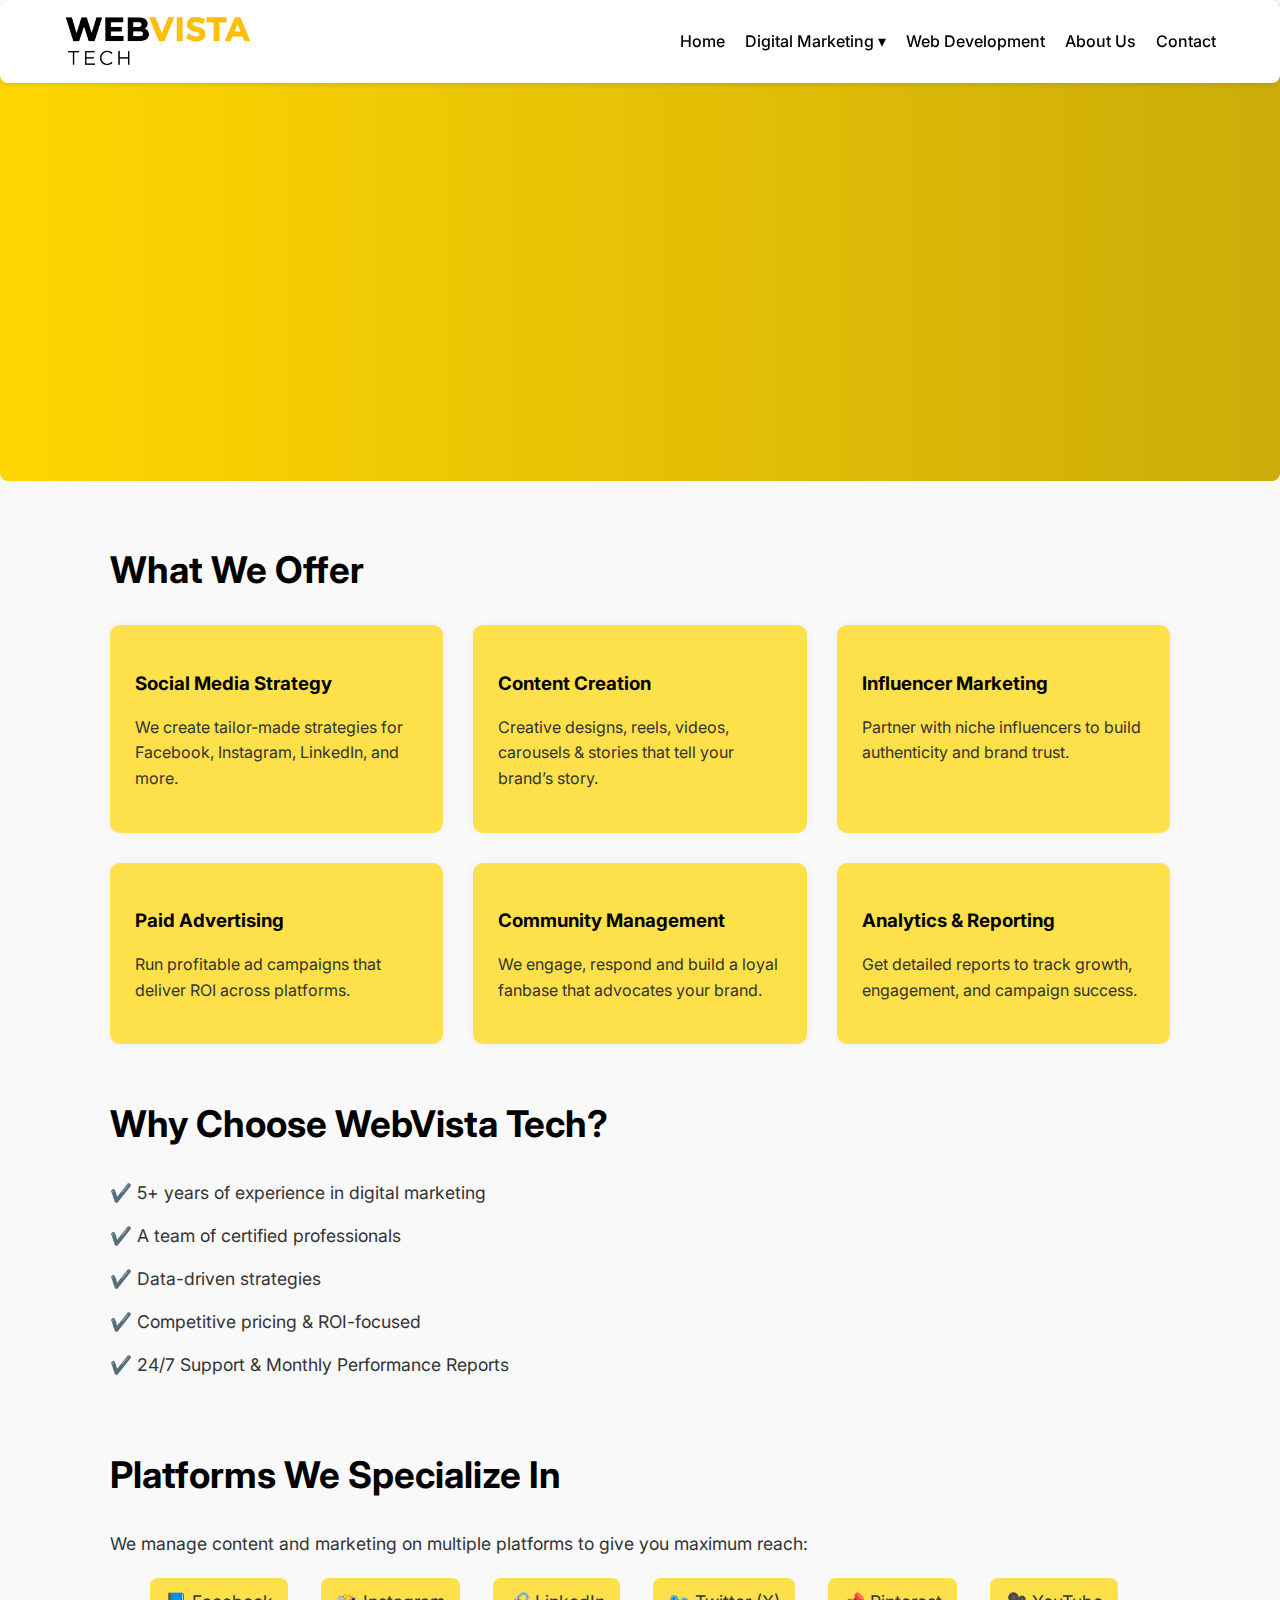
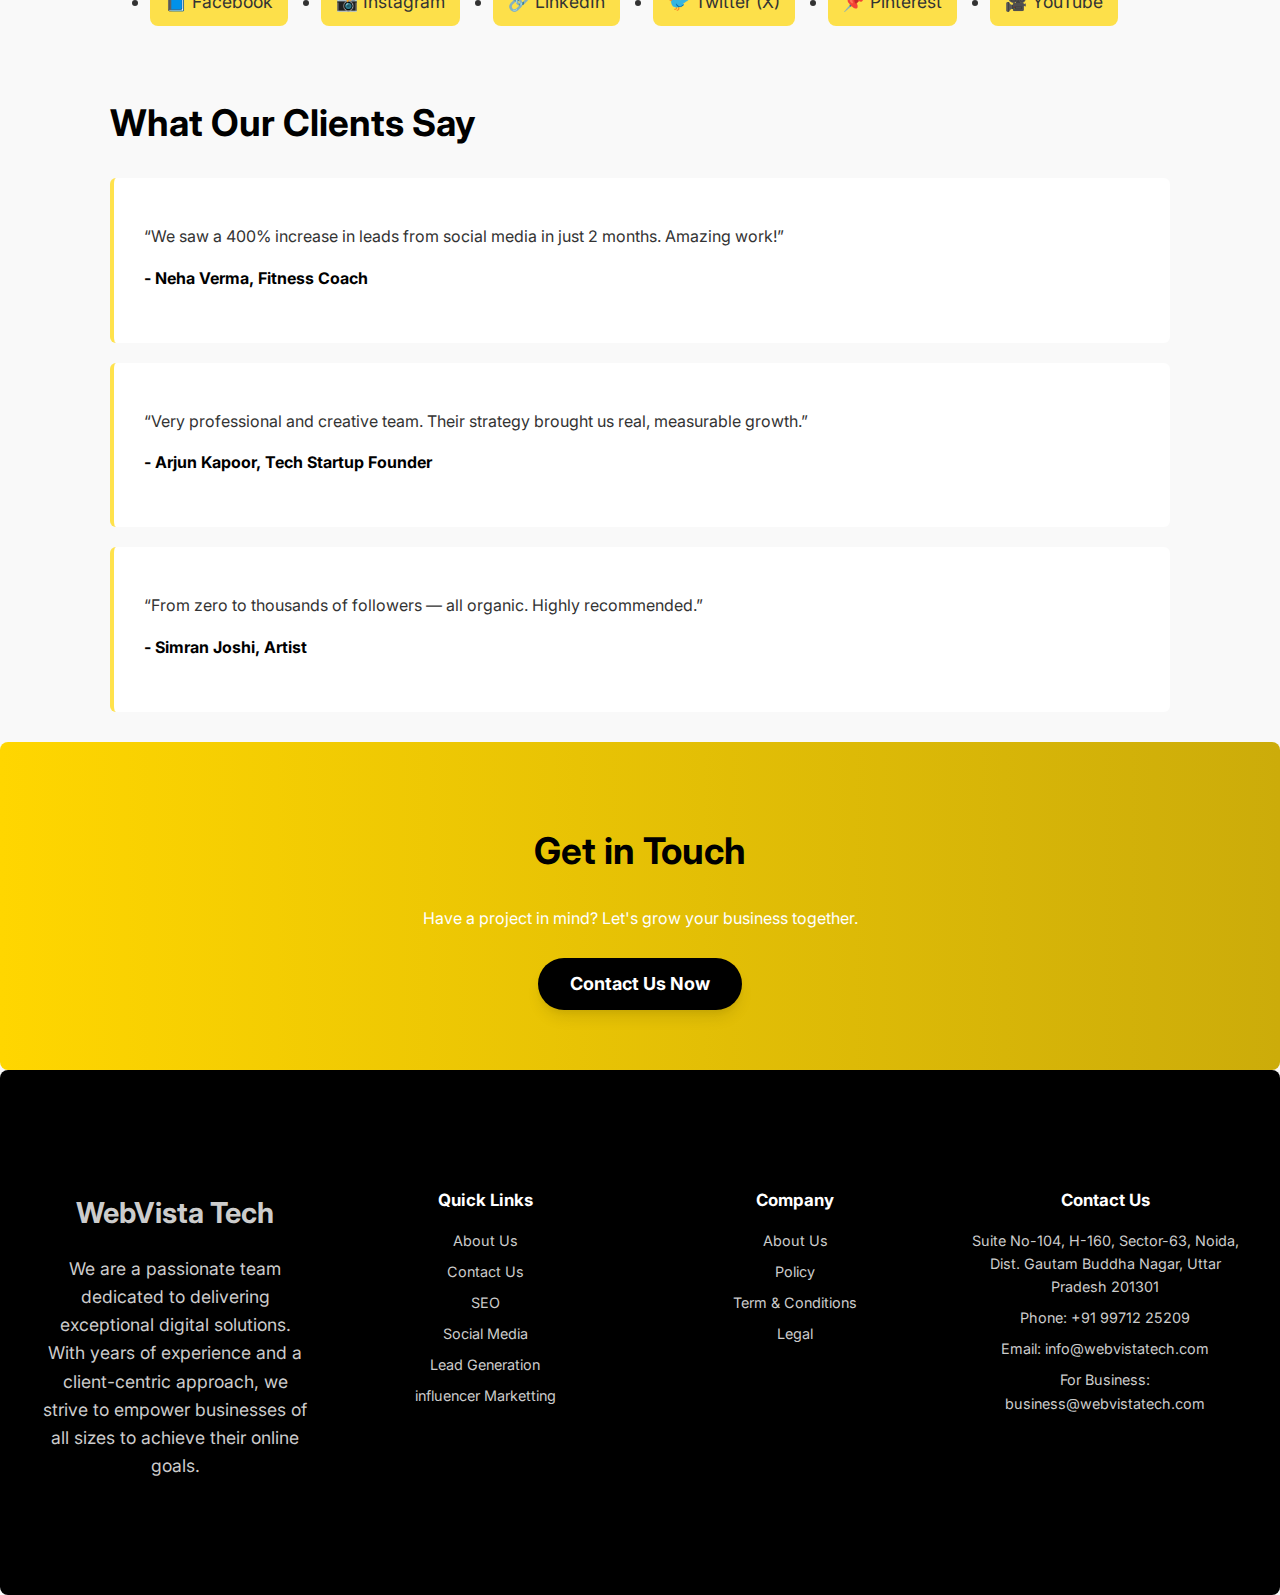
<file: socialmedia.html>
<!DOCTYPE html>
<html lang="en">

<head>
    <meta charset="UTF-8">
    <meta name="viewport" content="width=device-width, initial-scale=1.0">
    <title>Social Media | WebVistaTech</title>
    <link rel="stylesheet" href="style.css">
      <script src="script.js"></script>
    <link href="https://fonts.googleapis.com/css2?family=Inter:wght@300;400;500;600;700;800&display=swap"
        rel="stylesheet">
</head>

<body>

<header class="header">
    <div class="logo-container">
        <a href="index.html" class="logo"><img src="./asset/logo2.png" alt="" height="70px" width= "200px"></a>
    </div>

    <nav class="nav-menu">
        <a href="index.html">Home</a>
        <div class="dropdown">
            <a href="#">Digital Marketing ▾</a>
            <div class="dropdown-content">
                <a href="seo.html">SEO</a>
                <a href="socialmedia.html">Social Media</a>
                <a href="influencermarketting.html">Influencer Marketing</a>
                <a href="ppc.html">PPC Advertising</a>
                <a href="leadgeneration.html">Lead Generation</a>

            </div>
        </div>
        <a href="#Web Development">Web Development</a>
        <a href="about.html">About Us</a>
        <a href="contact.html">Contact</a>
    </nav>

    <div class="mobile-menu-button">
        <button class="hamburger-icon">
            <svg class="w-6 h-6" fill="none" stroke="currentColor" viewBox="0 0 24 24"
                xmlns="http://www.w3.org/2000/svg">
                <path stroke-linecap="round" stroke-linejoin="round" stroke-width="2" d="M4 6h16M4 12h16M4 18h16">
                </path>
            </svg>
        </button>
    </div>

    <!-- Mobile Menu Dropdown -->
    <div class="mobile-dropdown hidden">
        <a href="index.html">Home</a>
        <details>
            <summary>Digital Marketing</summary>
            <div class="mobile-submenu">
                <a href="seo.html">SEO</a>
                <a href="socialmedia.html">Social Media</a>
                <a href="influencermarketting.html">Influencer Marketing</a>
                <a href="ppc.html">PPC Advertising</a>
            </div>
        </details>
        <a href="#Web Development">Web Development</a>
        <a href="about.html">About Us</a>
        <a href="contact.html">Contact</a>
    </div>
</header>

    <section id="home" class="hero-section">
        <div class="flex-in">
            <div class="hero-content">
                <h2 class="hero-title animate-fade-in-up">About Our Services</h2>
                <p class="hero-subtitle animate-fade-in-up delay-200">
                    At WebVista Tech, we help businesses grow by creating strong, consistent social media presences.We strategize, execute, and manage high-performing campaigns to deliver measurable results
                </p>
                <p class="hero-subtitle animate-fade-in-up delay-200">
                    Whether you're a small startup or an established brand, our customized solutions will elevate your 
                    online identity and connect you with your ideal audience.
                </p>
            </div>
        </div>
    </section>


  <!-- Services -->
  <section class="services">
    <div class="container-social">
      <h2>What We Offer</h2>
      <div class="service-cards">
        <div class="card-social">
          <h3>Social Media Strategy</h3>
          <p>We create tailor-made strategies for Facebook, Instagram, LinkedIn, and more.</p>
        </div>
        <div class="card-social">
          <h3>Content Creation</h3>
          <p>Creative designs, reels, videos, carousels & stories that tell your brand’s story.</p>
        </div>
        <div class="card-social">
          <h3>Influencer Marketing</h3>
          <p>Partner with niche influencers to build authenticity and brand trust.</p>
        </div>
        <div class="card-social">
          <h3>Paid Advertising</h3>
          <p>Run profitable ad campaigns that deliver ROI across platforms.</p>
        </div>
        <div class="card-social">
          <h3>Community Management</h3>
          <p>We engage, respond and build a loyal fanbase that advocates your brand.</p>
        </div>
        <div class="card-social">
          <h3>Analytics & Reporting</h3>
          <p>Get detailed reports to track growth, engagement, and campaign success.</p>
        </div>
      </div>
    </div>
  </section>

  <!-- Why Choose Us -->
  <section class="why-us">
    <div class="container-social">
      <h2>Why Choose WebVista Tech?</h2>
      <ul>
        <li>✔️ 5+ years of experience in digital marketing</li>
        <li>✔️ A team of certified professionals</li>
        <li>✔️ Data-driven strategies</li>
        <li>✔️ Competitive pricing & ROI-focused</li>
        <li>✔️ 24/7 Support & Monthly Performance Reports</li>
      </ul>
    </div>
<!-- 
    <div class="about-image1">
        <img class="about-image" src="./asset/social media.jpg" style="width: 50%; height: 50%;">
    </div> -->
  </section>

  <!-- Platforms -->
  <section class="platforms">
    <div class="container-social">
      <h2>Platforms We Specialize In</h2>
      <p>We manage content and marketing on multiple platforms to give you maximum reach:</p>
      <ul>
        <li>📘 Facebook</li>
        <li>📸 Instagram</li>
        <li>🔗 LinkedIn</li>
        <li>🐦 Twitter (X)</li>
        <li>📌 Pinterest</li>
        <li>🎥 YouTube</li>
      </ul>
    </div>
  </section>

  <!-- Testimonials -->
  <section class="testimonials">
    <div class="container-social">
      <h2>What Our Clients Say</h2>
      <div class="testimonial">
        <p>“We saw a 400% increase in leads from social media in just 2 months. Amazing work!”</p>
        <h4>- Neha Verma, Fitness Coach</h4>
      </div>
      <div class="testimonial">
        <p>“Very professional and creative team. Their strategy brought us real, measurable growth.”</p>
        <h4>- Arjun Kapoor, Tech Startup Founder</h4>
      </div>
      <div class="testimonial">
        <p>“From zero to thousands of followers — all organic. Highly recommended.”</p>
        <h4>- Simran Joshi, Artist</h4>
      </div>
    </div>
  </section>

  <!-- Contact -->
  <section class="cta">
    <div class="container-social">
      <h2>Get in Touch</h2>
      <p>Have a project in mind? Let's grow your business together.</p>
      <a href="contact.html" class="hero-button">Contact Us Now</a>
    </div>
  </section>

    <footer class="footer">
        <div class="footer-content">
            <div class="footer-section about">
                <a href="index.html" class="logo"><h1>WebVista Tech</h1></a>
                <p>
                    We are a passionate team dedicated to delivering exceptional digital solutions. With years of
                    experience and a client-centric approach, we strive to empower businesses of all sizes to achieve
                    their online goals.
                </p>
                <div class="socials">
                    <a href="#"><i class="fab fa-facebook-f"></i></a>
                    <a href="#"><i class="fab fa-pinterest-p"></i></a>
                    <a href="#"><i class="fab fa-spotify"></i></a>
                    <a href="#"><i class="fab fa-twitter"></i></a>
                    <a href="#"><i class="fab fa-instagram"></i></a>
                </div>
            </div>

            <div class="footer-section links">
                <h3>Quick Links</h3>
                <a href="about.html">About Us</a>
                <a href="contact.html">Contact Us</a>
                <a href="seo.html">SEO</a>
                <a href="socialmedia.html">Social Media</a>
                <a href="leadgeneration.html">Lead Generation</a>
                <a href="influencermarketting.html">influencer Marketting</a>
            </div>

            <div class="footer-section links">
                <h3>Company</h3>
                <a href="about.html">About Us</a>
                <a href="#">Policy</a>
                <a href="#">Term & Conditions</a>
                <a href="#">Legal</a>
            </div>

            <div class="footer-section links">
                <h3>Contact Us</h3>
                <a href="#">Suite No-104, H-160, Sector-63, Noida, Dist. Gautam Buddha Nagar, Uttar Pradesh 201301</a>
                <a href="#">Phone: +91 99712 25209</a>
                <a href="#">Email: info@webvistatech.com</a>
                <a href="#">For Business: business@webvistatech.com</a>
            </div>
        </div>
    </footer>

    <script>
        // Smooth scrolling for navigation links
        document.querySelectorAll('a[href^="#"]').forEach(anchor => {
            anchor.addEventListener('click', function (e) {
                e.preventDefault();

                document.querySelector(this.getAttribute('href')).scrollIntoView({
                    behavior: 'smooth'
                });
            });
        });
        const appId = typeof __app_id !== 'undefined' ? __app_id : 'default-app-id';
        const firebaseConfig = typeof __firebase_config !== 'undefined' ? JSON.parse(__firebase_config) : {};
        const initialAuthToken = typeof __initial_auth_token !== 'undefined' ? __initial_auth_token : null;

 document.addEventListener("DOMContentLoaded", function () {
    const hamburgerBtn = document.querySelector(".hamburger-icon");
    const mobileMenu = document.querySelector(".mobile-dropdown");

    hamburgerBtn.addEventListener("click", () => {
      mobileMenu.classList.toggle("hidden");
    });
  });
            // alert("hi")
        </script>
</body>
</html>
</file>
<file: style.css>
/* style.css */

/* Global Styles */
* {
    font-family: 'Inter', sans-serif;

}

body {
    font-family: 'Inter', sans-serif;
    margin: 0;
    line-height: 1.6;
    color: #333;
    /* Default text color */
    background-color: #f8f8f8;
    /* Light gray background */
    scroll-behavior: smooth;
    -webkit-font-smoothing: antialiafsed;
    -moz-osx-font-smoothing: grayscale;
}

/* Apply rounded corners universally */
* {
    border-radius: 0.5rem;
    box-sizing: border-box;
}

.dropdown {
  position: relative;
}

.dropdown-content {
  display: none;
  position: absolute;
  left: 0;
  background-color: white;
  box-shadow: 0 4px 6px rgba(0, 0, 0, 0.1);
  z-index: 1;
  min-width: 180px;
  border-radius: 10px;
}
.dropdown:hover .dropdown-content,
.dropdown-content:hover{
    display: block;
}

.dropdown-content a {
  padding: 10px 15px;
  display: block;
  color: #333;
  text-decoration: none;
  white-space: nowrap;
}

.dropdown-content a:hover {
  background-color: #f0f0f0;
}

/* ✅ This is what was missing */
.dropdown:hover .dropdown-content {
  display: block;
}


.container {
    max-width: 1200px;
    margin: 0 auto;
    padding: 1rem 1.5rem;
}

/* section {
    padding: 4rem 0;
} */

.section-title {
    font-size: 2.25rem;
    font-weight: 700;
    text-align: center;
    margin-bottom: 3rem;
    color: #333;
}

/* Header Section */
.header {
    background-color: #fff;
    box-shadow: 0 2px 4px rgba(0, 0, 0, 0.1);
    padding: 0rem 1.5rem;
    display: flex;
    justify-content: space-between;
    align-items: center;
    position: fixed;
    width: 100%;
    z-index: 10;
}

.logo-container {
    display: flex;
    align-items: center;
    padding-top: 5px;
}

/* .logo {
    font-size: 1.5rem;
    font-weight: 700;
    color: #000000;
    text-decoration: none;
    transition: color 0.3s ease;
} */

.logo:hover {
    color: #FFD600;
    /* Darker blue */
}

.nav-menu {
    /* display: none;
    gap: 1.5rem;  */
    display: flex;
    gap: 20px;
}

.nav-menu a {
    color: #000000;
    /* Gray-700 */
    text-decoration: none;
    font-weight: 500;
    transition: color 0.3s ease;
}

.nav-menu a:hover {
    color: #FFD600;
    /* Blue-600 */
}

.mobile-menu-button {
    /* display: block; */
    display: none;
    /* Visible by default on mobile */
}

/* Hide by default */
.mobile-dropdown {
  /* padding-left: 15px;
  display: flex;
  flex-direction: column;
  gap: 5px; */
  display: none;
  flex-direction: column;
  gap: 10px;
  padding: 15px;
  background-color: #fff;
  box-shadow: 0 4px 8px rgba(0,0,0,0.05);
  position: absolute;
  top: 60px; /* adjust as per header height */
  right: 20px;
  border-radius: 8px;
  z-index: 999;
}


.mobile-submenu {
    /* padding-left: 15px; */

      margin-left: 10px;
  display: flex;
  flex-direction: column;
  gap: 6px;
  padding: 5px 0;
}

.hidden {
  display: none !important;
}
/* Show when active */
.mobile-dropdown.show {
    display: flex;
}


.flex-in {
    display: flex;
    padding: 1rem;
    margin: 1rem;
    /* flex: 1 1 100%; Makes each flex item take full width on small screens */
    justify-content: center;
}

.img-flex {
    /* width: 30rem;
    height: 30rem;
    border-radius: 50px;
    margin-top: 60px; */

    /* width: 100%; */
    max-width: 30rem;
    /* aspect-ratio: 1 / 1; */
    border-radius: 50px;
    margin: 60px;
    height: auto;
    object-fit: cover;
}

.hamburger-icon {
    background: none;
    border: none;
    color: #4b5563;
    /* Gray-700 */
    cursor: pointer;
    padding: 0.5rem;
}

.hamburger-icon svg {
    width: 1.5rem;
    /* 24px */
    height: 1.5rem;
    /* 24px */
}

/* Hero Section */
.hero-section {
    position: relative;
    background: linear-gradient(to right, #FFD600, #ccac0a);
    color: #000000;
    display: flex;
    align-items: center;
    justify-content: center;
    width: 100%;
    text-align: center;
    height: 100%;
    overflow: hidden;
    padding-top: 2rem;
    /* To account for fixed header */
}

.hero-overlay {
    position: absolute;
    inset: 0;
    background-color: rgba(0, 0, 0, 0.5);
    /* Black with 50% opacity */
}

.hero-content {
    position: relative;
    z-index: 1;
    padding: 1.5rem;
    /* 24px */
    max-width: 64rem;
    /* 1024px */
    margin: 0 auto;
}

.hero-title {
    /* font-size: 2.5rem; 
    font-weight: 800; 
    line-height: 1.25;
    margin-bottom: 1rem;  */

    font-size: clamp(1.5rem, 5vw, 2.5rem);
    /* 24px to 40px */
    font-weight: 800;
    line-height: 1.25;
    margin-bottom: 1rem;
}

.hero-subtitle {
    /* font-size: 1.125rem; 
    margin-bottom: 2rem;  */
    font-size: clamp(1rem, 2.5vw, 1.125rem);
    /* 16px to 18px */
    margin-bottom: 2rem;
}

.hero-button {
    /* display: inline-block;
    background-color: #fff;
    color: #2563eb; 
    font-weight: 700; 
    padding: 0.75rem 2rem; 
    border-radius: 9999px; 
    box-shadow: 0 10px 15px -3px rgba(0, 0, 0, 0.1), 0 4px 6px -2px rgba(0, 0, 0, 0.05); 
    text-decoration: none;
    transition: all 0.3s ease; */

    display: inline-block;
    margin: 10px;
    background-color: #000;
    color: #fff;
    /* Blue-600 */
    font-weight: 700;
    font-size: clamp(0.5rem, 2vw, 1.125rem);
    /* 14px to 18px */
    padding: 0.75rem 2rem;
    /* 12px 32px */
    border-radius: 9999px;
    box-shadow: 0 10px 15px -3px rgba(0, 0, 0, 0.1),
        0 4px 6px -2px rgba(0, 0, 0, 0.05);
    text-decoration: none;
    transition: all 0.3s ease;
}

.hero-button:hover {
    background-color: #ccac0a;
    /* Blue-100 */
    transform: scale(1.05);
}

/* Keyframe animations for hero section elements */
@keyframes fadeInFromBottom {
    from {
        opacity: 0;
        transform: translateY(20px);
    }

    to {
        opacity: 1;
        transform: translateY(0);
    }
}

/* Apply animations to hero section elements */
.animate-fade-in-up {
    animation: fadeInFromBottom 0.8s ease-out forwards;
    opacity: 0;
    /* Start invisible */
}

/* Add delays for staggered animation effect */
.animate-fade-in-up.delay-200 {
    animation-delay: 0.2s;
}

.animate-fade-in-up.delay-400 {
    animation-delay: 0.4s;
}

/* Features Section */
.features-section {
    background-color: #f3f4f6;
    /* Gray-100 */
    /* padding: 4rem 0; */
}

.features-grid {
    display: grid;
    grid-template-columns: 1fr;
    /* Single column on mobile */
    gap: 2rem;
    /* 32px */
}

.feature-card {
    background-color: #fff;
    padding: 2rem;
    /* 32px */
    box-shadow: 0 4px 6px -1px rgba(0, 0, 0, 0.1), 0 2px 4px -1px rgba(0, 0, 0, 0.06);
    /* Shadow-lg */
    border-radius: 0.5rem;
    text-align: center;
    transition: transform 0.3s ease;
}

.feature-card:hover {
    transform: scale(1.05);
}

.feature-icon {
    margin-bottom: 1rem;
    /* 16px */
    margin-left: auto;
    margin-right: auto;
    width: 3rem;
    /* 48px */
    height: 3rem;
    /* 48px */
}

.feature-icon.blue {
    color: #2563eb;
}

/* Blue-600 */
.feature-icon.green {
    color: #16a34a;
}

/* Green-600 */
.feature-icon.purple {
    color: #9333ea;
}

/* Purple-600 */
.feature-icon.red {
    color: #dc2626;
}

/* Red-600 */
.feature-icon.yellow {
    color: #d97706;
}

/* Yellow-600 */
.feature-icon.indigo {
    color: #4f46e5;
}

/* Indigo-600 */

.feature-title {
    font-size: 1.25rem;
    /* 20px */
    font-weight: 600;
    /* Semi-bold */
    margin-bottom: 0.75rem;
    /* 12px */
    color: #111827;
    /* Gray-900 */
}

.feature-description {
    color: #4b5563;
    /* Gray-600 */
}

.skills-section {
    width: 100%;
    max-width: 400px;
    /* Adjust as needed */
    font-family: Arial, sans-serif;
    /* Or your preferred font */
    color: #333;
    /* Default text color */
}

.skill-item {
    margin-bottom: 20px;
}

.skill-header {
    display: flex;
    justify-content: space-between;
    align-items: center;
    margin-bottom: 8px;
    font-size: 16px;
    font-weight: bold;
}

.skill-percentage {
    color: #555;
    font-weight: normal;
}

.progress-bar-container {
    width: 100%;
    background-color: #f0f0f0;
    height: 6px;
    /* Height of the progress bar */
    border-radius: 3px;
    /* Rounded corners for the bar container */
    overflow: hidden;
    /* Ensures the inner bar stays within the rounded corners */
}

.progress-bar {
    height: 100%;
    border-radius: 3px;
    /* Rounded corners for the filled part */
}

.progress-bar.red {
    background-color: #ef4444;
    /* Approximate red from image */
}

.progress-bar.blue {
    background-color: #3b82f6;
    /* Approximate blue from image */
}

.progress-bar.yellow {
    background-color: #facc15;
    /* Approximate yellow from image */
}

.consultation-button {
    background-color: #20c997;
    /* Approximate green from image */
    color: white;
    padding: 12px 25px;
    border: none;
    border-radius: 5px;
    font-size: 16px;
    font-weight: bold;
    cursor: pointer;
    transition: background-color 0.3s ease;
    margin-top: 30px;
}

.consultation-button:hover {
    background-color: #1aae84;
    /* Slightly darker green on hover */
}

/* About Us Section */
.about-section {
    background-color: #fff;
    /* padding: 4rem 0; */
}

.about-content {
    display: flex;
    flex-direction: column;
    /* Stack on mobile */
    align-items: center;
    gap: 3rem;
    /* 48px */
}

.about-image-container {
    width: 100%;
}

.about-image {
    width: 100%;
    height: auto;
    object-fit: cover;
    border-radius: 0.5rem;
    box-shadow: 0 20px 25px -5px rgba(0, 0, 0, 0.1), 0 10px 10px -5px rgba(0, 0, 0, 0.04);
    /* Shadow-xl */
}

.about-text-content {
    width: 100%;
    text-align: center;
}

.about-description {
    font-size: 1.125rem;
    /* 18px */
    color: #4b5563;
    /* Gray-600 */
    margin-bottom: 1rem;
    /* 16px */
}

.about-button {
    display: inline-block;
    margin-top: 2rem;
    /* 32px */
    background-color: #000000;
    /* Blue-600 */
    color: white;
    font-weight: 700;
    /* Bold */
    padding: 0.75rem 1.5rem;
    /* 12px 24px */
    border-radius: 9999px;
    /* Full rounded */
    box-shadow: 0 10px 15px -3px rgba(0, 0, 0, 0.1), 0 4px 6px -2px rgba(0, 0, 0, 0.05);
    /* Shadow-lg */
    text-decoration: none;
    transition: all 0.3s ease;
}

.about-button:hover {
    background-color: #b99212;
    /* Blue-700 */
    transform: scale(1.05);
}

/* Call to Action Section */
.cta-section {
    background: linear-gradient(to right, #FFD600, #ccac0a);
    color: #fff;
    padding: 4rem 0;
    text-align: center;
}

.cta-title {
    font-size: 2.25rem;
    /* 36px */
    font-weight: 700;
    /* Bold */
    margin-bottom: 1rem;
    /* 16px */
}

.cta-subtitle {
    font-size: 1.25rem;
    /* 20px */
    margin-bottom: 2rem;
    /* 32px */
}

.cta-button {
    display: inline-block;
    background-color: #fff;
    color: #2563eb;
    /* Blue-600 */
    font-weight: 700;
    /* Bold */
    padding: 0.75rem 2rem;
    /* 12px 32px */
    border-radius: 9999px;
    /* Full rounded */
    box-shadow: 0 10px 15px -3px rgba(0, 0, 0, 0.1), 0 4px 6px -2px rgba(0, 0, 0, 0.05);
    /* Shadow-lg */
    text-decoration: none;
    transition: all 0.3s ease;
}

.why-web-section {
    /* width: 45%; Adjust as needed for layout */
    padding: 20px;
    box-sizing: border-box;
    font-family: Arial, sans-serif;
    /* Or your preferred font */
    max-width: 100%;

}

.why-web-section h1 {
    color: #333;
    /* Darker text for heading */
    font-size: 2em;
    /* Adjust font size as needed */
    margin-bottom: 20px;
}

.why-web-section p {
    color: #555;
    /* Slightly lighter text for paragraph */
    font-size: 0.95em;
    line-height: 1.6;
    margin-bottom: 30px;
}

.skill-bar {
    margin-bottom: 20px;
}

.skill-label {
    color: #333;
    font-weight: bold;
    margin-bottom: 5px;
}

.skill-progress {
    background-color: #f0f0f0;
    border-radius: 5px;
    height: 10px;
    position: relative;
}

.progress-bar {
    background-color: #2563eb;
    /* Blue color for progress, adjust as seen in image */
    height: 100%;
    border-radius: 5px;
}

/* Specific colors for each progress bar as per the image */
.skill-bar:nth-child(2) .progress-bar {
    /* Website Analysis */
    background-color: #e50050;
    /* Reddish color */
}

.skill-bar:nth-child(3) .progress-bar {
    /* Marketing Management */
    background-color: #6a1b9a;
    /* Purple color */
}

.skill-bar:nth-child(4) .progress-bar {
    /* Digital Marketing */
    background-color: #fdd835;
    /* Yellow color */
}


.progress-percentage {
    position: absolute;
    right: 0;
    top: -20px;
    /* Adjust positioning as needed */
    font-size: 0.85em;
    font-weight: bold;
    color: #333;
}

.book-consultation-btn {
    background-color: #FFD600;
    /* Greenish blue from the image */
    color: #000000;
    padding: 12px 25px;
    border: none;
    border-radius: 20px;
    font-size: 1em;
    cursor: pointer;
    margin-top: 20px;
    transition: background-color 0.3s ease;
}

.book-consultation-btn:hover {
    background-color: #ebce2e;
    /* Darker shade on hover */
}

.cta-button:hover {
    background-color: #eff6ff;
    /* Blue-100 */
    transform: scale(1.05);
}

.right-side-features {
    /* width: 55%; Adjust as needed, considering the left side's width */
    display: grid;
    grid-template-columns: 1fr 1fr;
    /* Two columns */
    gap: 30px;
    /* Space between the blocks */
    padding: 20px;
    box-sizing: border-box;
    font-family: Arial, sans-serif;
    /* Consistent font */
}

.feature-block {
    background-color: #ffffff;
    /* White background for each block */
    padding: 25px;
    border-radius: 8px;
    box-shadow: 0 4px 10px rgba(0, 0, 0, 0.05);
    /* Subtle shadow as seen in the image */
    text-align: left;
}

.feature-icon {
    width: 50px;
    /* Size of the icon container */
    height: 50px;
    border-radius: 50%;
    /* Makes it circular */
    display: flex;
    justify-content: center;
    align-items: center;
    margin-bottom: 15px;
    /* Specific background colors for each icon, as per image */
}

.feature-icon img {
    width: 60%;
    /* Adjust image size within the circle */
    height: 60%;
    object-fit: contain;
}

/* Specific background colors for each icon as observed in the image */
.transparency-icon {
    background-color: #ffe5b4;
    /* Light orange/yellow */
}

.account-manager-icon {
    background-color: #d1c4e9;
    /* Light purple */
}

.marketing-plan-icon {
    background-color: #ffcdd2;
    /* Light red/pink */
}

.technology-icon {
    background-color: #bbdefb;
    /* Light blue */
}


.feature-block h2 {
    color: #333;
    font-size: 1.2em;
    margin-bottom: 10px;
    font-weight: bold;
}

.feature-block p {
    color: #666;
    font-size: 0.9em;
    line-height: 1.6;
}

.why-section {
    margin: 2rem;
    display: flex;
    justify-content: center;
}


/* Contact Section */
.contact-section {
    background-color: #f3f4f6;
    /* Gray-100 */
    padding: 4rem 0;
}

.contact-form-container {
    max-width: 48rem;
    /* 768px */
    margin: 0 auto;
    background-color: #fff;
    padding: 2rem;
    /* 32px */
    box-shadow: 0 4px 6px -1px rgba(0, 0, 0, 0.1), 0 2px 4px -1px rgba(0, 0, 0, 0.06);
    /* Shadow-lg */
    border-radius: 0.5rem;
}

.contact-form .form-group {
    margin-bottom: 1.5rem;
    /* 24px */
    text-align: left;
}

.contact-form label {
    display: block;
    color: #374151;
    /* Gray-700 */
    font-size: 0.875rem;
    /* 14px */
    font-weight: 700;
    /* Bold */
    margin-bottom: 0.5rem;
    /* 8px */
}

.contact-form input[type="text"],
.contact-form input[type="email"],
.contact-form textarea {
    box-shadow: 0 1px 2px 0 rgba(0, 0, 0, 0.05);
    /* Shadow */
    appearance: none;
    border: 1px solid #d1d5db;
    /* Gray-300 */
    border-radius: 0.5rem;
    width: 100%;
    padding: 0.75rem 1rem;
    /* 12px 16px */
    color: #374151;
    /* Gray-700 */
    line-height: 1.25;
    outline: none;
    transition: border-color 0.3s ease, box-shadow 0.3s ease;
}

.contact-form input[type="text"]:focus,
.contact-form input[type="email"]:focus,
.contact-form textarea:focus {
    border-color: #3b82f6;
    /* Blue-500 */
    box-shadow: 0 0 0 3px rgba(59, 130, 246, 0.5);
    /* Ring-2 blue-500 */
}

.contact-form textarea {
    resize: vertical;
}

.form-buttons {
    display: flex;
    flex-direction: column;
    /* Stack on mobile */
    align-items: center;
    gap: 1rem;
    /* 16px */
}

.submit-button {
    background-color: #000000;
    /* Blue-600 */
    color:#fff;
    font-weight: 700;
    /* Bold */
    padding: 0.75rem 2rem;
    /* 12px 32px */
    border-radius: 9999px;
    /* Full rounded */
    border: none;
    cursor: pointer;
    outline: none;
    transition: background-color 0.3s ease;
    width: 100%;
    /* Full width on mobile */
}

.submit-button:hover {
    background-color: #ccac0a;
    /* Blue-700 */
}

/* Removed styles for .generate-suggestion-button, .suggestion-output, .loading-indicator, .use-suggestion-button */

/* Footer Section */
.footer {
    background-color: #000000;
    color: #fff;
    padding: 80px 20px;
}

.footer-content {
    display: flex;
    flex-wrap: wrap;
    justify-content: space-between;
}

.footer-section {
    flex: 1;
    margin: 20px;
    min-width: 200px;
}

.logo-text {
    color: #000000;
    font-weight: bold;
}

.footer-section p {
    color: #ccc;
    line-height: 1.6;
}

.footer-section h3 {
    font-weight: bold;
    margin-bottom: 15px;
}

.footer-section a {
    display: block;
    color: #ccc;
    text-decoration: none;
    margin-bottom: 8px;
    transition: color 0.3s;
}

.footer-section a:hover {
    color: #fff;
}

.socials a {
    color: #fff;
    margin-right: 15px;
    font-size: 18px;
    transition: color 0.3s;
}

.socials a:hover {
    color: #3e5eb6;
}

.footer-bottom {
    text-align: center;
    margin-top: 40px;
    /* border-top: 1px solid #333; */
    padding-top: 20px;
    font-size: 14px;
    color: #aaa;
}


.social-links {
    display: flex;
    justify-content: center;
    gap: 1rem;
    /* 16px */
    margin-top: 1rem;
    /* 16px */
}

.social-links a {
    color: #9ca3af;
    /* Gray-400 */
    text-decoration: none;
    transition: color 0.3s ease;
}

.social-links a:hover {
    color: #fff;
}


/* Custom single-word class names */



@media (min-width: 640px) {

    /* sm:p-8 */
    .card-about {
        padding: 0rem;
    }
}

@media (min-width: 1024px) {

    /* lg:p-12 */
    .card-about {
        padding: 0rem;
    }
}

.headingsection {
    text-align: center;
    margin-bottom: 2rem;
    /* mb-8 */
}

.mainheading {
    font-size: 1.5rem;
    /* text-2xl */
    font-weight: 800;
    /* font-extrabold */
    color: #1f2937;
    /* text-gray-800 */
    line-height: 1.25;
    /* leading-tight */
    margin-bottom: 1rem;
    /* mb-4 */
}

@media (min-width: 640px) {

    /* sm:text-3xl */
    .mainheading {
        font-size: 1.875rem;
    }
}

@media (min-width: 1024px) {

    /* lg:text-4xl */
    .mainheading {
        font-size: 2.25rem;
    }
}

.divider {
    width: 4rem;
    /* w-16 */
    height: 0.25rem;
    /* h-1 */
    background-color: #FFD600;
    /* bg-teal-500 */
    margin-left: auto;
    margin-right: auto;
    border-radius: 9999px;
    /* rounded-full */
}

.descriptionsection {
    margin-bottom: 2.5rem;
    /* mb-10 */
    color: #374151;
    /* text-gray-700 */
    font-size: 1rem;
    /* text-base */
    line-height: 1.625;
    /* leading-relaxed */
}

@media (min-width: 640px) {

    /* sm:text-lg */
    .descriptionsection {
        font-size: 1.125rem;
    }
}

.descriptionpara {
    margin-bottom: 1rem;
    /* mb-4 */
}

.strongtext {
    font-weight: 600;
    /* font-semibold */
    color: #1f2937;
    /* text-gray-800 */
}

.practicessection {
    margin-bottom: 1.5rem;
    /* mb-6 */
}

.sectionheading {
    font-size: 1.25rem;
    /* text-xl */
    font-weight: 700;
    /* font-bold */
    color: #1f2937;
    /* text-gray-800 */
    margin-bottom: 1rem;
    /* mb-4 */
}

@media (min-width: 640px) {

    /* sm:text-2xl */
    .sectionheading {
        font-size: 1.5rem;
    }
}

@media (min-width: 1024px) {

    /* lg:text-3xl */
    .sectionheading {
        font-size: 1.875rem;
    }
}

.sectiontext {
    color: #374151;
    /* text-gray-700 */
    font-size: 1rem;
    /* text-base */
    line-height: 1.625;
    /* leading-relaxed */
}

@media (min-width: 640px) {

    /* sm:text-lg */
    .sectiontext {
        font-size: 1.125rem;
    }
}


/* Media Queries for Responsiveness */

/* Medium devices (tablets, 768px and up) */
@media (min-width: 768px) {
    .header {
        padding: 0rem 4rem;
        /* 16px 48px */
    }


    .nav-menu {
        display: flex;
        /* Show nav menu on medium screens and up */
    }

    .mobile-menu-button {
        display: none;
        /* Hide hamburger on medium screens and up */
    }

    .hero-title {
        font-size: 3.75rem;
        /* 60px */
    }

    .hero-subtitle {
        font-size: 1.25rem;
        /* 20px */
    }

    .section-title {
        font-size: 2.5rem;
        /* 40px */
    }

    .features-grid {
        grid-template-columns: repeat(2, 1fr);
        /* Two columns on medium screens */
    }

    .about-content {
        flex-direction: row;
        /* Row layout on medium screens */
    }

    .about-image-container,
    .about-text-content {
        width: 50%;
        /* Equal width for image and text */
    }

    .about-text-content {
        text-align: left;
        /* Align text left on medium screens */
    }

    .cta-title {
        font-size: 2.5rem;
        /* 40px */
    }

    .cta-subtitle {
        font-size: 1.25rem;
        /* 20px */
    }

    .form-buttons {
        flex-direction: row;
        /* Row layout for buttons on medium screens */
    }

    .submit-button {
        width: auto;
        /* Auto width for buttons */
    }
}

/* Large devices (desktops, 1024px and up) */
@media (min-width: 1024px) {
    .header {
        padding:  0rem 4rem;
        /* 16px 48px */
    }

    .features-grid {
        grid-template-columns: repeat(3, 1fr);
        /* Three columns on large screens */
    }
}

@media (max-width:768px) {
    .hero-section {
        flex-wrap: wrap;

    }
    .hero-seo{
        flex-wrap: wrap;
    }
    .img-flex{
        width: 100%;
        height: 100%;
        margin: 0px;
    }

    .why-web-section{
        width: 100% !important;
    }
 .nav-menu {
    display: none;
  }

  .mobile-menu-button {
    display: block;
  }

  .mobile-dropdown {
    display: flex;
  }
  .mobile-dropdown a {
  color: #333;
  text-decoration: none;
  font-size: 16px;
  padding: 8px 0;
  border-bottom: 1px solid #eee;
}

details summary {
  cursor: pointer;
  font-size: 16px;
  font-weight: 500;
  list-style: none;
}
.mobile-dropdown a:last-child {
  border-bottom: none;
}

    .why-section {
        flex-wrap: wrap;
    }

    .right-side-features {
        display: flex;
        flex-wrap: wrap;
    }
}

@media (max-width: 767px) {
  .nav-menu {
    display: none;
  }

  .mobile-menu-button {
    display: block;
  }
}

.contactsection {
    padding: 40px;
    /* margin: 10px; */
    font-family: Arial, sans-serif;
    background: #f9f9f9;
}

.contactcontainer {
    display: flex;
    flex-wrap: wrap;
    justify-content: space-between;
    gap: 40px;
}

.contactinfo {
    flex: 1;
    min-width: 300px;
    margin: 4rem;
    /* padding: 20px; */
}


.contactinfo h2 {
    color: #000000;
    font-size: 24px;
    margin-bottom: 15px;
}

.contactinfo p {
    margin: 10px 0;
    color: #333;
}

.contactdetails p {
    margin: 12px 0;
    line-height: 1.5;
}

.contactform {
    flex: 1;
    min-width: 300px;
    background: #fff;
    padding: 35px;
    margin: 4rem;
    border-radius: 40px;
    box-shadow: 0 0 15px rgba(0, 0, 0, 0.1);
}

.contactform h3 {
    margin-bottom: 20px;
    color: #000000;
}

.contactform input,
.contactform textarea {
    width: 100%;
    padding: 10px;
    margin: 10px 0;
    border: 1px solid #ccc;
    border-radius: 4px;
}

.contactform button {
    background-color: #000000;
    color: #fff;
    padding: 10px 18px;
    border: none;
    border-radius: 20px;
    cursor: pointer;
}

.contactform button:hover {
    background-color: #FFD600;
}
@media (max-width: 768px) {
  .contactform{
    margin: 0px;
  }
  .contactinfo{
    margin-top: 2rem;
    margin-left: 0px;
  }
}
/* Hero Section */
.hero-seo {
    background: linear-gradient(to right, #FFD600, #ccac0a);
    color: black;
    padding: 5rem 2rem;
    text-align: center;
    display: flex;
    justify-content: center;
}

.hero-seo h1 {
    font-size: 46px;
    margin-bottom: 20px;
    margin: 3rem;
}

.hero-seo p {
    font-size: 21px;
    margin-bottom: 30px;
}

.seo-img {
    width: 500px;
    height: 400px;
    margin: 50px;
    border-radius: 20px;
}



.seo-intro-section {
    padding: 20px 20px;
    background-color: #ffffff;
}

.seo-intro-section h2 {
    padding: 30px;
    font-size: 26px;
    color: #000;
    text-align: center;
    margin-bottom: 30px;
    font-weight: 700;
}

.seo-intro-section p {
    max-width: 900px;
    margin: 10px auto;
    line-height: 1.7;
    font-size: 16px;
    color: #444;
}

.icon-grid {
    display: flex;
    flex-wrap: wrap;
    justify-content: center;
    margin-top: 40px;
    gap: 40px;
}

.icon-box {
    text-align: center;
    width: 150px;
}

.icon-box img {
    width: 60px;
    height: 60px;
    margin-bottom: 10px;
}

.icon-box p {
    font-size: 15px;
    font-weight: 600;
    color: #333;
}

.icon-box {
    text-align: center;
    width: 30%;
    /* ensures 3 per row */
    min-width: 200px;
}


/* ppc.css */

body {
    line-height: 1.6;
    background: #f9f9f9;
    color: #333;
}

.hero {
    background: #0a0a23;
    color: #fff;
    padding: 60px 20px;
    text-align: center;
}

.hero h1 {
    font-size: 2.5rem;
    margin-bottom: 10px;
}

.hero p {
    font-size: 1.1rem;
    margin-bottom: 20px;
}

.btn {
    background: #4caf50;
    color: #fff;
    padding: 12px 24px;
    text-decoration: none;
    border-radius: 5px;
    font-weight: 600;
    display: inline-block;
    transition: background 0.3s;
}

.btn:hover {
    background: #43a047;
}

.container-ppc {
    padding-top: 5rem;
    max-width: 1200px;
    margin: auto;
    text-align: center;
}
 .hero-section{
    width: auto;
    height: auto;
    margin-bottom: 20PX;
  }
  .container-ppc{
    width: auto;
    height: auto;
    margin-bottom: 20PX;
  }
@media (max-width: 768px) {
  .hero-section{
    width: auto;
    height: auto;
    margin-bottom: 20PX;
  }
  }
  @media (max-width: 768px) {
  .container-ppc{
    width: auto;
    height: auto;
    margin-bottom: 20PX;
  }
  }


.container h2 {
    font-size: 2rem;
    margin-bottom: 30px;
    color: #0a0a23;
}

.benefits {
    display: flex;
    flex-wrap: wrap;
    gap: 20px;
    justify-content: center;
    /* margin: 20px; */
}

.card-about {
    background: #fff;
    border: 1px solid #ddd;
    border-radius: 12px;
    padding: 0.5rem;
    padding-top: 5rem;
    max-width: 77rem;
    box-shadow: 0 4px 10px rgba(0, 0, 0, 0.05);
    text-align: center;
    justify-content: center;
    margin: 2rem;
    margin-top: 0rem;

}

.card-about h3 {
    margin-bottom: 10px;
    color: #000;
}

.card-about p {
    font-size: 0.95rem;
    color: #555;
}

.icon {
    width: 60px;
    height: 60px;
    margin-bottom: 15px;
}

.services-list {
    list-style: none;
    padding: 0;
    text-align: left;
    max-width: 600px;
    margin: auto;
}

.services-list li {
    margin: 10px 0;
    padding-left: 20px;
    position: relative;
}

.services-list li::before {
    content: \"✔\";
    color: green;
    position: absolute;
    left: 0;
}

.image-section {
    background: #fff;
    border-top: 1px solid #eee;
    padding-top: 50px;
}

.image-content {
    display: flex;
    flex-direction: column;
    align-items: center;
    gap: 20px;
    max-width: 1000px;
    margin: auto;
}

.image-content img {
    max-width: 100%;
    height: auto;
    border-radius: 10px;
}

.image-content p {
    max-width: 700px;
    font-size: 1rem;
    color: #444;
}

.cta-section {
    background: linear-gradient(to right, #FFD600, #ccac0a);
    color: #fff;
    padding: 50px 20px;
    text-align: center;
}

.cta-section h2 {
    font-size: 2rem;
    margin-bottom: 15px;
}

footer {
    text-align: center;
    padding: 15px;
    background: #111;
    color: #ccc;
    font-size: 0.9rem;
}



.container1 {
  max-width: 1200px;
  margin: auto;
  padding: 6rem;
}

.lead-topic {
  display: flex;
  flex-wrap: wrap;
  background-color: #fff;
  margin-bottom: 30px;
  /* padding: 3rem; */
  border-radius: 12px;
  box-shadow: 5px 6px 8px rgba(0, 0, 0, 0.08);
  overflow: hidden;
}

.lead-topic img {
  width: 100%;
  max-width: 400px;
  padding: 20px;
  border-radius: 40px;
  height: auto;
  object-fit: cover;
}

.lead-topic .text {
  flex: 1;
  padding: 40px;
}

.lead-topic h2 {
  font-size: 24px;
  margin-bottom: 10px;
  color: #333;
}

.lead-topic p {
  font-size: 16px;
  color: #555;
  line-height: 1.6;
}


@media (max-width: 768px) {
  .lead-topic {
    flex-direction: column;
  }

  .lead-topic img {
    max-width: 100%;
  }
}


.container3 {
    max-width: 1100px;
    margin: auto;
    padding: 20px;
}

/* Sections */
section1 {
    padding: 40px 40px;
}

.intro, .how-it-works, .benefits {
    /* background: linear-gradient(to right, #FFD600, #ccac0a); */
    color: #000;
    margin-bottom: 20px;
    border-radius: 8px;
    box-shadow: 0 2px 8px rgba(0, 0, 0, 0.05);
}

.benefits ul {
    list-style: none;
    padding-left: 20px;
}

.benefits li {
    margin-bottom: 10px;
    padding-left: 20px;
    position: relative;
}

.benefits li::before {
    content: '✔️';
    position: absolute;
    left: 0;
}

.how-it-works ol {
    padding-left: 20px;
}

.cta {
    background: linear-gradient(to right, #FFD600, #ccac0a);
    color: #fff;
    text-align: center;
    border-radius: 8px;
    padding: 40px 20px;
}

.container-influencer{
    margin: 2rem;
    padding:1.5rem;
    text-align:center;
}

.container-seo{
    text-align: center;
    padding-top: 2rem;
}

/* social media */
.container-social {
  max-width: 1100px;
  margin: auto;
  padding: 10px 20px;
}

section h2 {
  font-size: 2.3rem;
  margin-bottom: 25px;
  color: #000;
}

.about p,
.platforms p,
.why-us ul li {
  font-size: 1.1rem;
  margin-bottom: 15px;
}

.services .service-cards {
  display: grid;
  grid-template-columns: repeat(auto-fit, minmax(250px, 1fr));
  gap: 30px;
}

.card-social {
  background: #ffd600b3;
  padding: 25px;
  border-radius: 10px;
  box-shadow: 0 0 10px rgba(0,0,0,0.05);
  transition: transform 0.3s ease;
}

.card-social:hover {
  transform: translateY(-5px);
}

.card-social h3 {
  margin-bottom: 15px;
  color: #000;
}

.why-us ul {
  list-style: none;
  padding-left: 0;
  /* display: flex; */
  align-items: center;
  gap: 3rem;
  flex-wrap: wrap;
  justify-content: center;
}

.platforms ul {
  display: flex;
  flex-wrap: wrap;
  gap: 33px;
  font-size: 1.1rem;
  margin-top: 20px;
}

.platforms ul li {
  background: #ffd600b3;
  padding: 10px 15px;
  border-radius: 8px;
}

.testimonials .testimonial {
  background: white;
  padding: 30px;
  margin-bottom: 20px;
  border-left: 4px solid #ffd600b3;
  border-radius: 6px;
}

.testimonials h4 {
  margin-top: 10px;
  color: #000;
}
</file>
